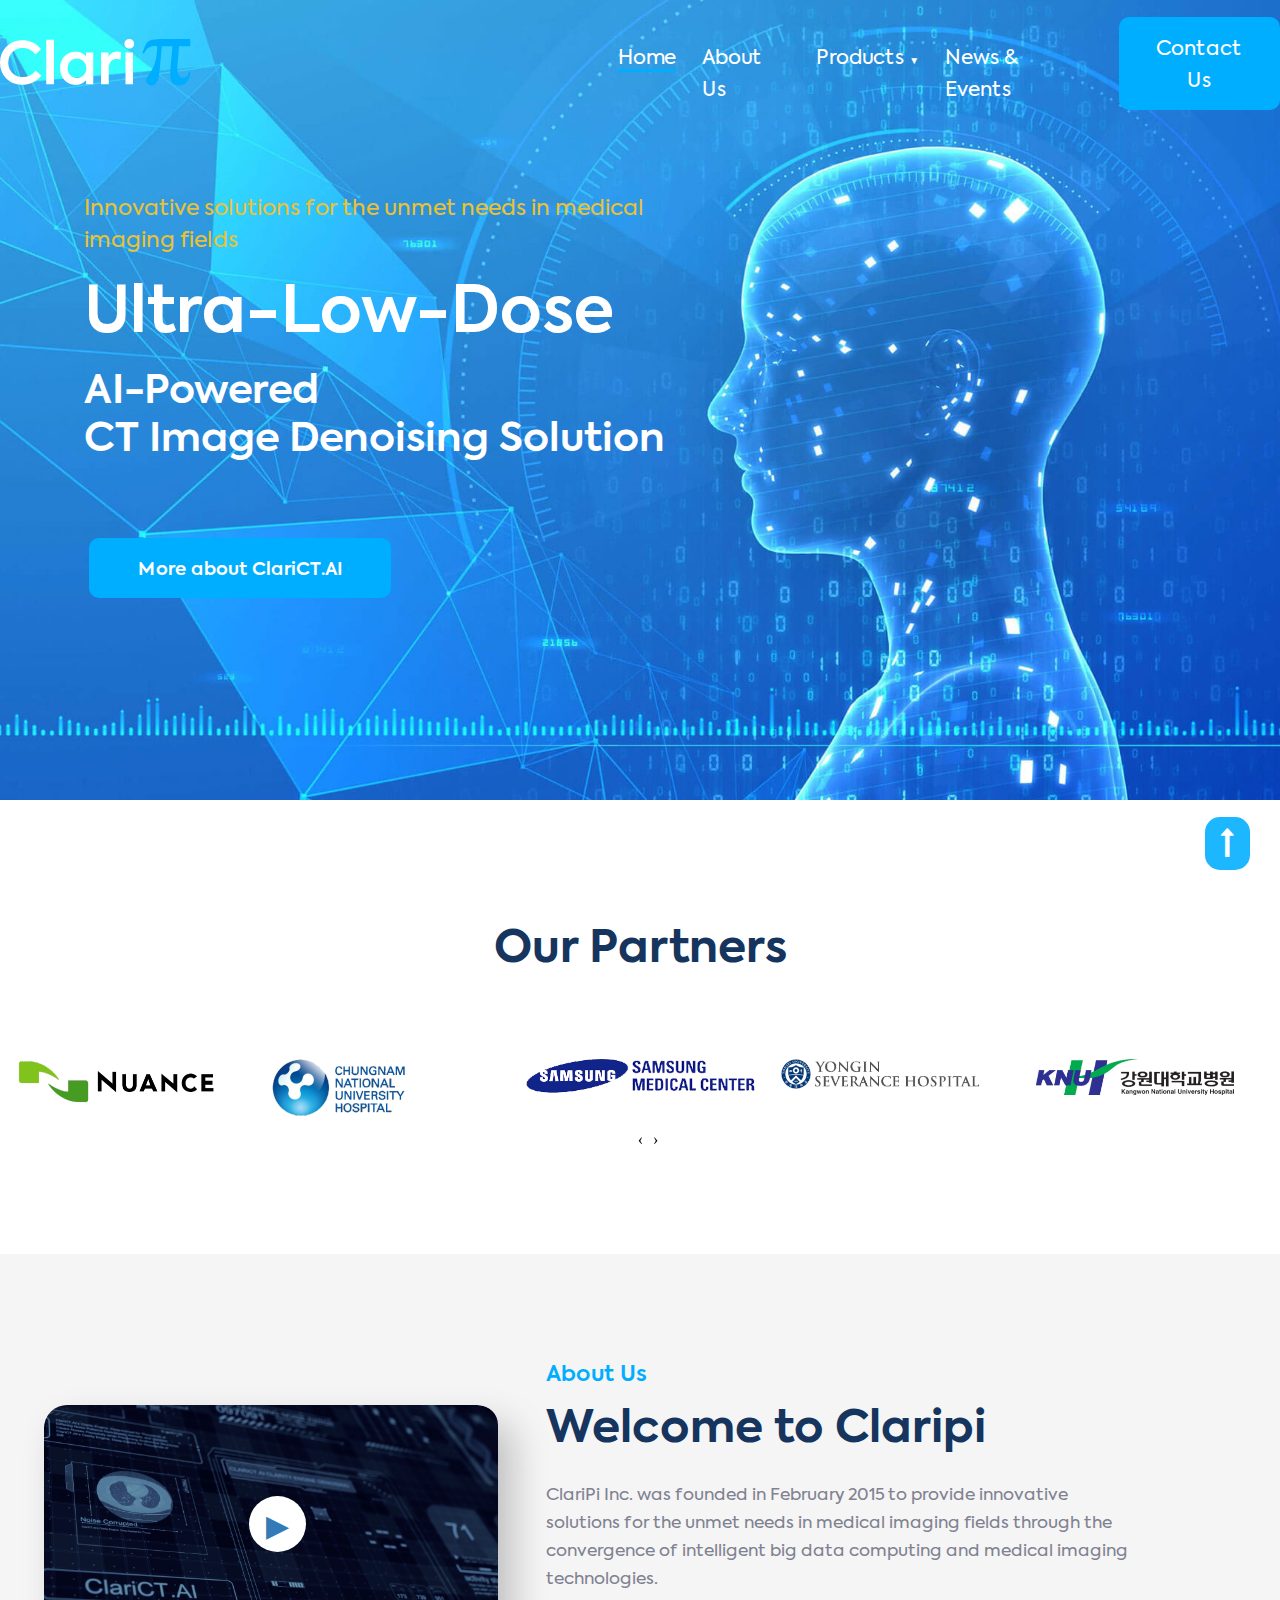
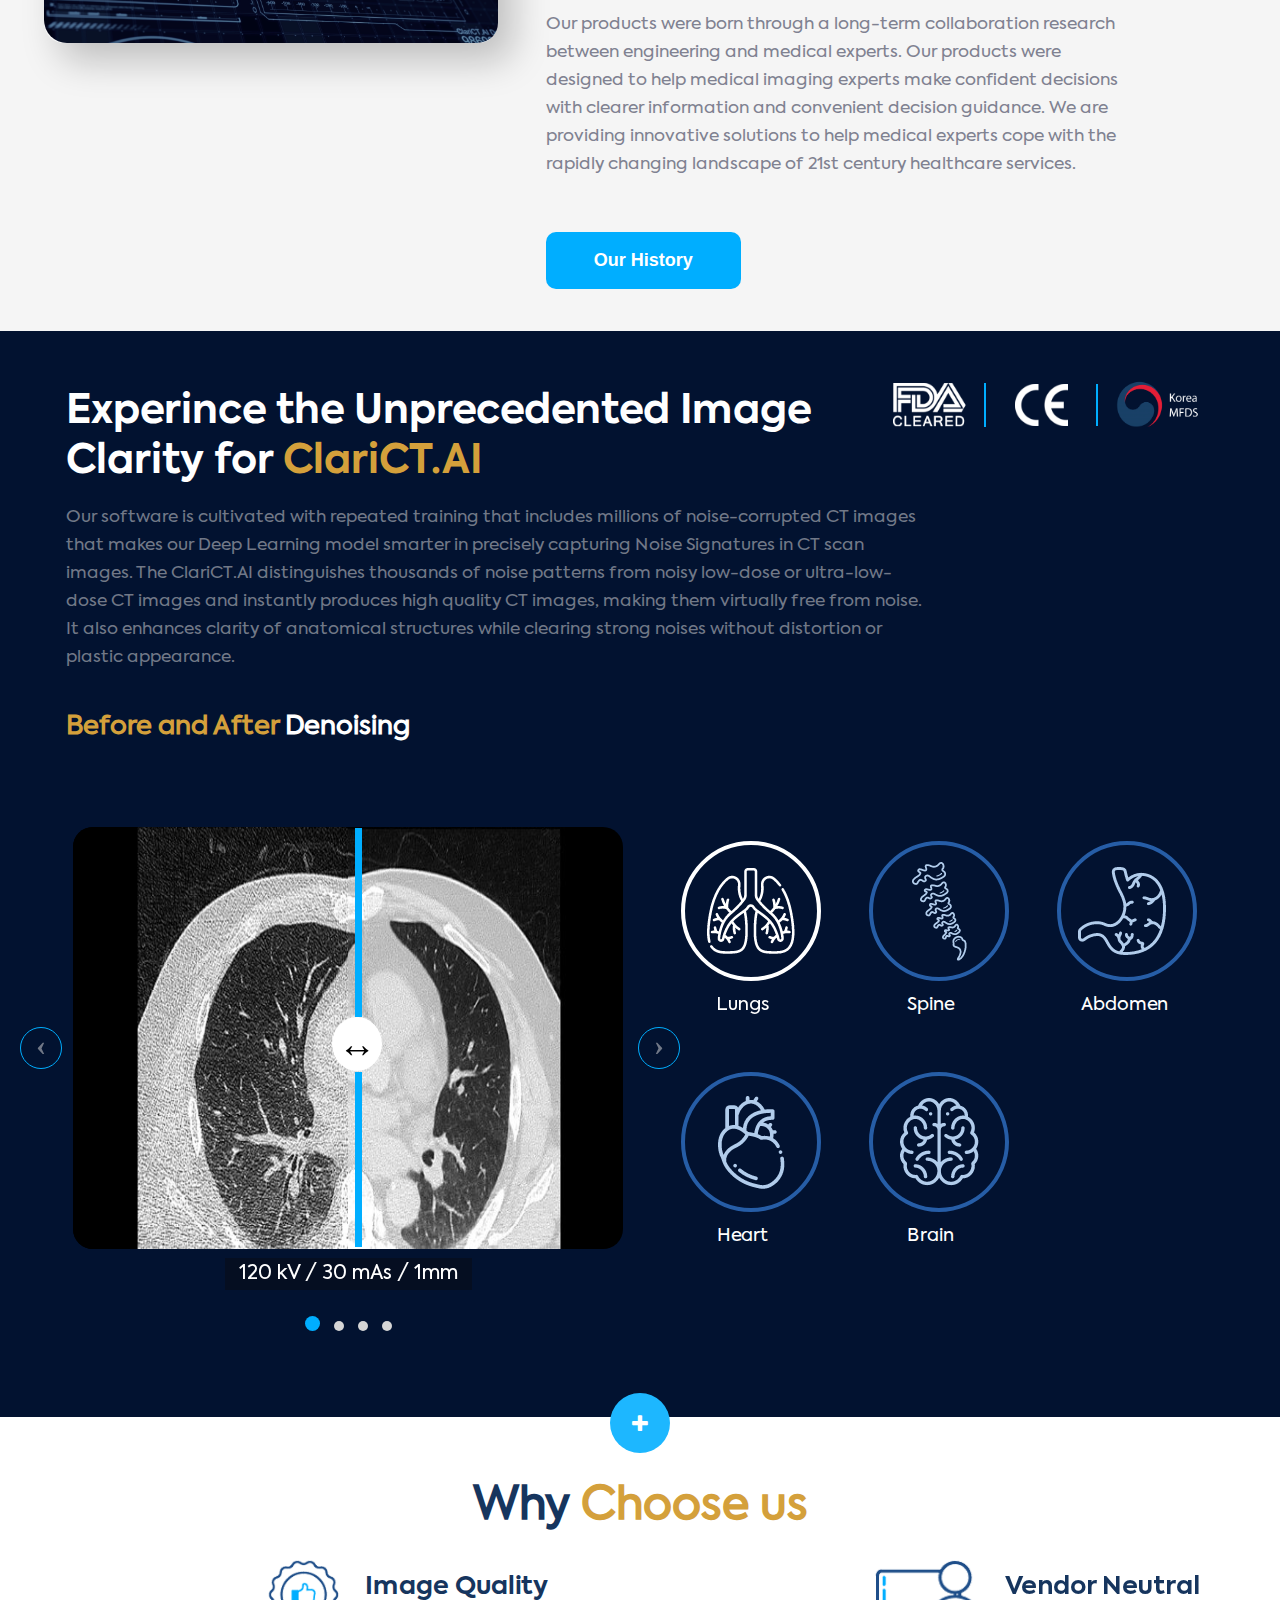
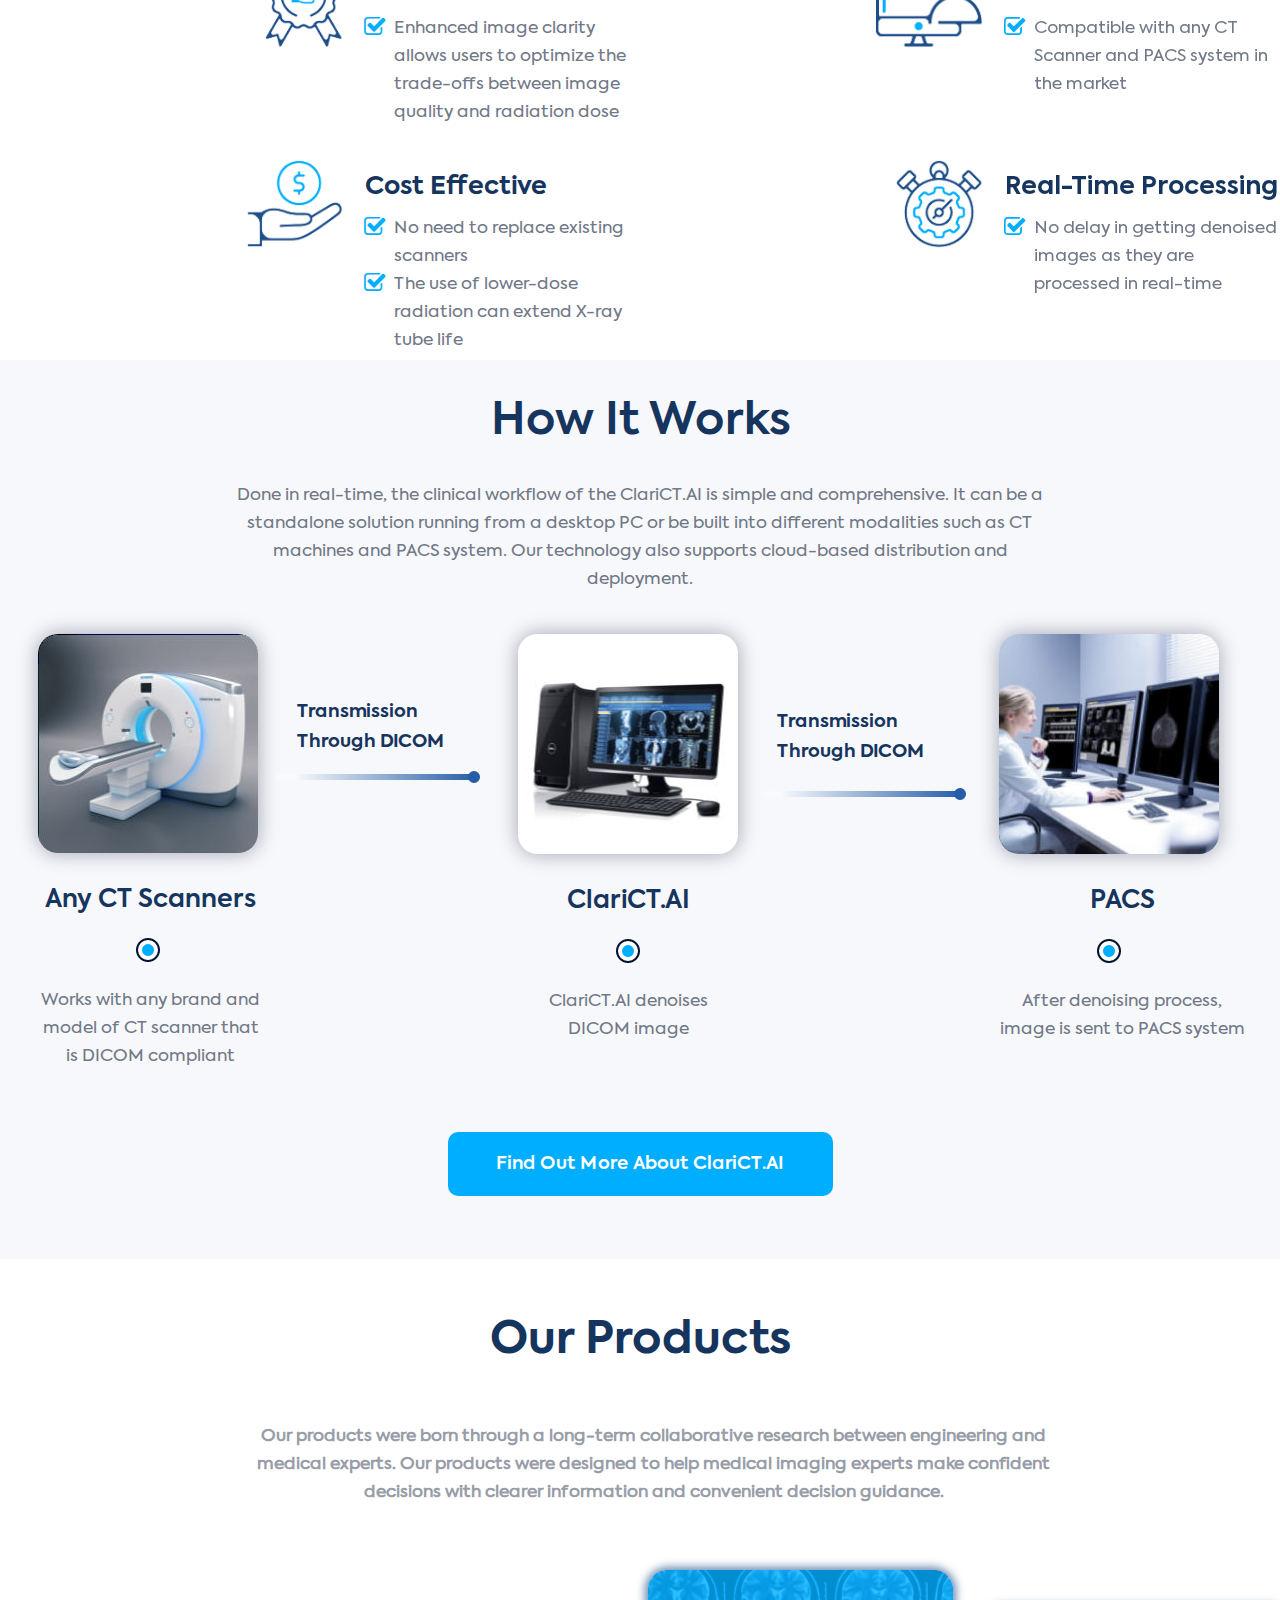
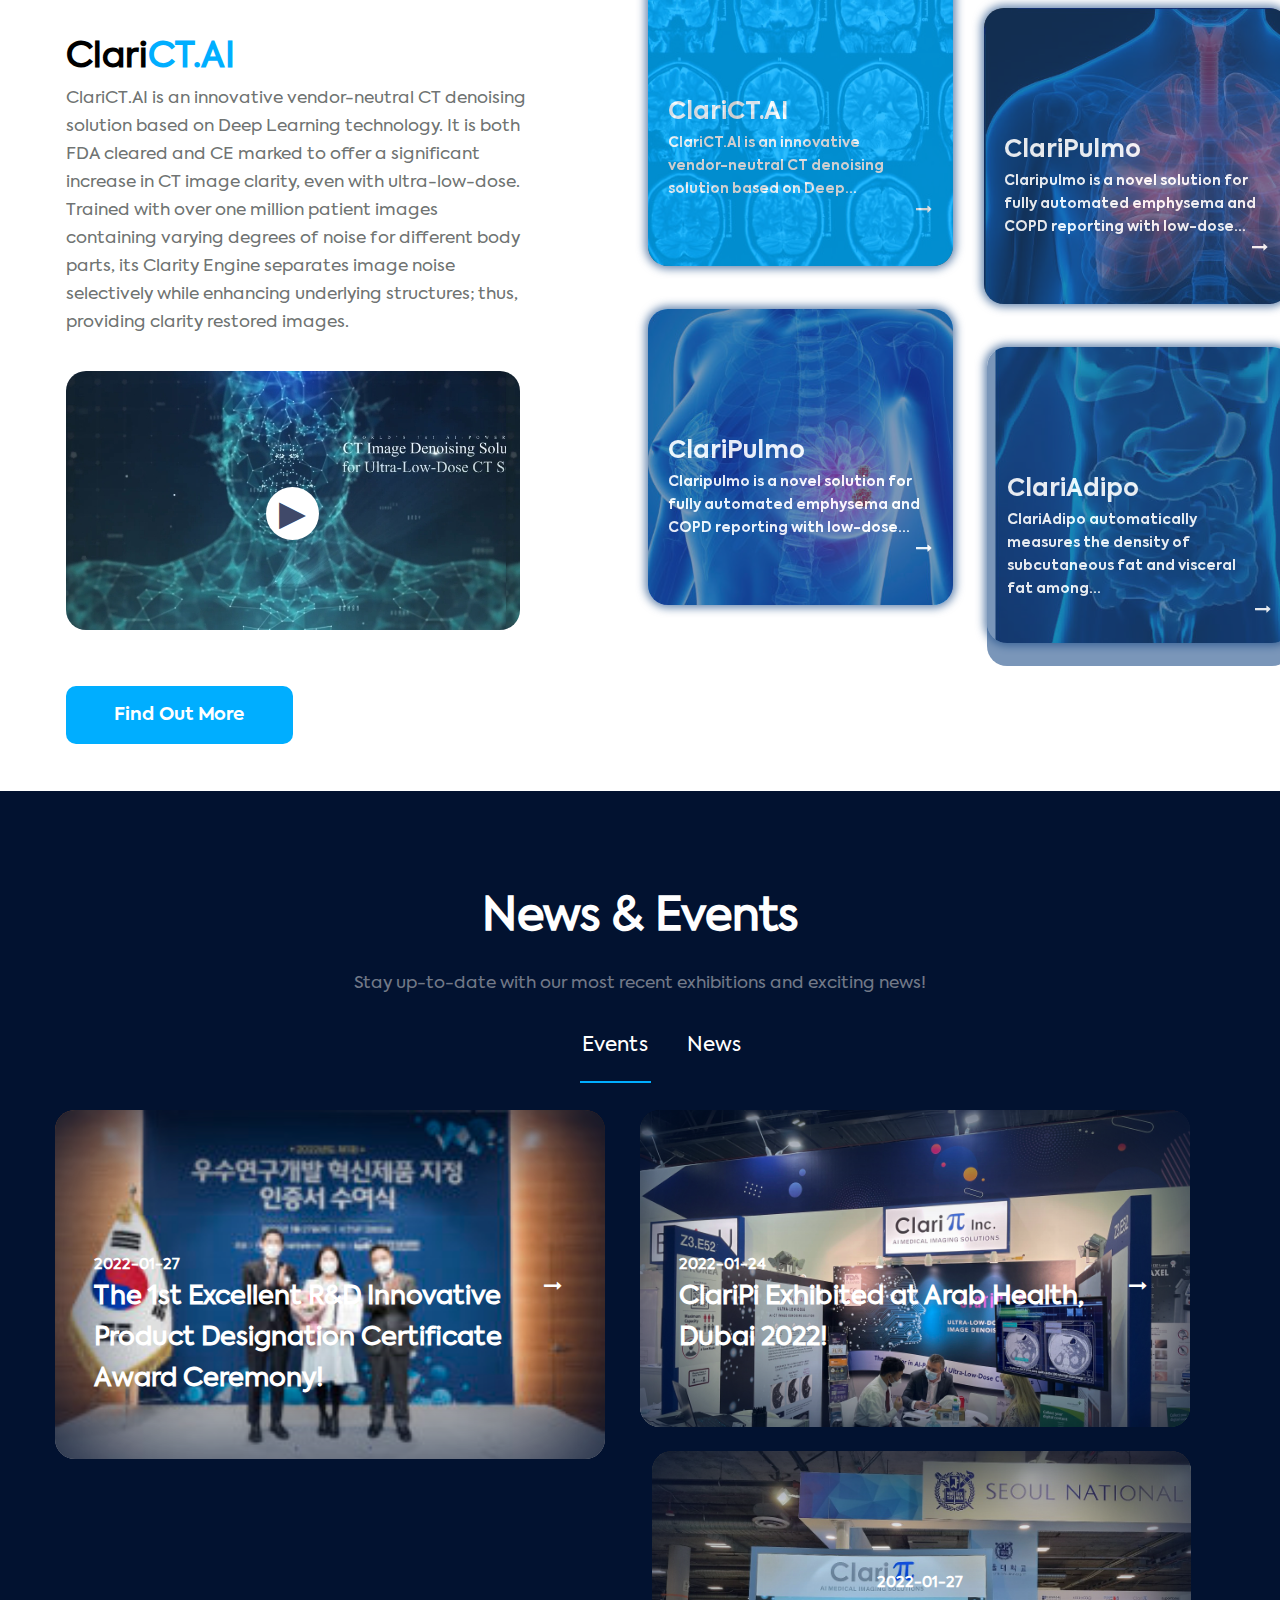
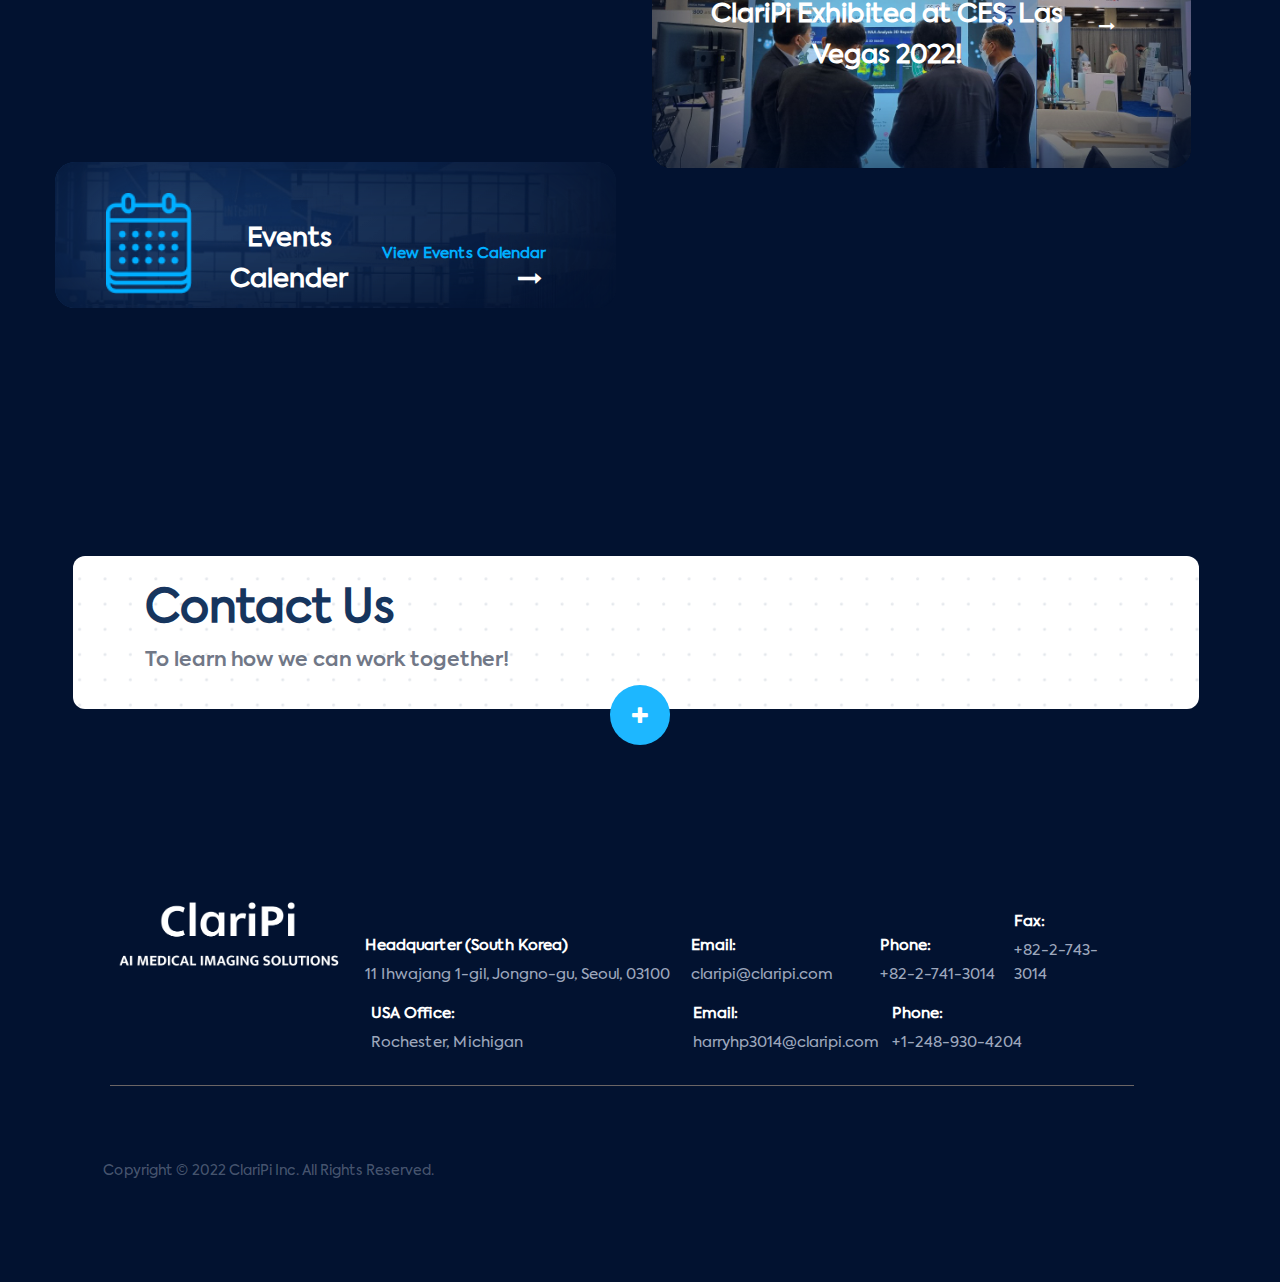
<file: homepage.html>
<!doctype>
<!DOCTYPE html>
<html>
<head>
	<meta charset="utf-8">
	<meta name="viewport" content="width=device-width, initial-scale=1">
	<link rel="stylesheet" type="text/css" href="assets/css.properties/styles.css">
	<link rel="stylesheet" type="text/css" href="assets/css.properties/owl.carousel.min.css">
	<link rel="stylesheet" type="text/css" href="assets/css.properties/owl.theme.default.min.css">
	<link rel="stylesheet" type="text/css" href="../assets/fonts">
	<link rel="stylesheet" type="text/css" href="assets/css.properties/font-awesome-4.7.0/css/font-awesome.min.css">
	<link rel="stylesheet" href="https://use.fontawesome.com/releases/v5.8.1/css/all.css" integrity="sha384-50oBUHEmvpQ+1lW4y57PTFmhCaXp0ML5d60M1M7uH2+nqUivzIebhndOJK28anvf" crossorigin="anonymous">
	<title>Home page</title>
</head> 
<body>
    <header class="header-img">
		<div class="container">
			<div class="side-bar">
				<div class="side-bar-img">
					<a href="#"><img src="assets/images/main-logo-1.png"></a>
					<div class="clear"></div>
				</div>
				<div class="site-nav">
					<ul id="ul" id="tab-s">
						<li>
							<a class="active" href="">Home</a>
						</li>
						<li>
							<a href="">About Us</a>
						</li>
						    <li class="header__item">
			            <a class="header__link" href="#">Products<span>&#9660;</span></a>
			            <ul class="header__dropdown">
			              <li class="header__dropdown-item">
			                <a href="#" class="header__dropdown-link">ClariCT.Al</a>
			              </li>
			              <li class="header__dropdown-item">
			                <a href="#" class="header__dropdown-link">ClariPulmo</a>
			              </li>
			              <li class="header__dropdown-item">
			                <a href="#" class="header__dropdown-link">ClariSigmam</a>
			              </li>
			              <li class="header__dropdown-item">
			                <a href="#" class="header__dropdown-link">ClariAdipo</a>
			              </li>
			              <li class="header__dropdown-item">
			                <a href="#" class="header__dropdown-link">ClariOsteo</a>
			              </li>			
			              <li class="header__dropdown-item">
			                <a href="#" class="header__dropdown-link">ClariACE</a>
			              </li>	
			              <li class="header__dropdown-item">
			                <a href="#" class="header__dropdown-link">Publications</a>
			              </li>									              
			            </ul>
			          <li>
							<a href="">News & Events</a>
						</li>
					</ul>
					<div class="clear"></div>
				</div>
				<div class="button">
					<a href=""><button>Contact Us</button></a>
				</div>
			</div>
			<div class="middle-main">
				<div class="middle-text">
			     	<p>Innovative solutions for the unmet needs in medical imaging fields</p>
					<h1>Ultra-Low-Dose</h1>
					<h2>AI-Powered <br>CT Image Denoising Solution</h2>
				</div>
				<div class="midle-btn">
				 	<a href=""><button>More about ClariCT.AI</button></a>
				</div>
		    </div>
		</div>
	</header>  		 
	<div class="scroll-btn">
		<a id="button"></a>
	</div>
    <section class="partners">
		<div class="container">
			<div class="our-partners">
				<div class="text">
					<h1>Our Partners</h1>
				</div>
				<div class="owl-carousel auto-carousel owl-theme">
		            <div class="item">
		              	<img src="assets/images/1280px-Nuance_Communications_logo_2018.png">
		            </div>
		            <div class="item">
		              	<img src="assets/images/CNUH.png">
		            </div>
		            <div class="item">
		              	<img src="assets/images/download.png">
		            </div>
		            <div class="item">
		              	<img src="assets/images/Gangnam-Severance-hospital.png">
		            </div>
		            <div class="item">
		              	<img src="assets/images/kanglog.png">
		            </div>
		            <div class="item">
		              	<img src="assets/images/logo.png">
		            </div>
		            <div class="item">
		              	<img src="assets/images/Mediso_Logo (1).png">
		            </div>
		            <div class="item">
		              	<img src="assets/images/mgh-logo.png">
		            </div>
		            <div class="item">
		              	<img src="assets/images/Severance-hospital.png">
		            </div>
		            <div class="item">
		              	<img src="assets/images/SNUH.png">
		            </div>
		            <div class="item">
		              	<img src="assets/images/umassmemorial-hospital (1).png">
		            </div>
			    </div>   
		    </div>
		</div>
	</section> 
	<section class="section-about">
		<div class="container">
			<div class="main-sec">
				<main>
					<div class="video-tag">
						<img src="assets/images/Screen-Shot-2020-12-14-at-10.17.21-PM.png">
					</div>	
					<div class="logo-tag">
						<a href="https://www.youtube.com/embed/8Z6gvHfesW8" class="watch-more">&#9654;</a>
					</div>	
					 <!-- The Modal -->
					<div id="modal" class="modal"></div>
					<div class="video-popup">
					    <a class="close">&times;</a>
					      <!-- Modal content -->
					    <div class="video-wrapper">
					        <div class="video-container">
					            <iframe width="560" height="315" src="https://www.youtube.com/embed/8Z6gvHfesW8" title="YouTube video player" frameborder="0" allow="accelerometer; autoplay; clipboard-write; encrypted-media; gyroscope; picture-in-picture" allowfullscreen></iframe>
					        </div>
					    </div>
					</div>
				</main>
			</div>
			<div class="about-us">
				<div class="about-text">
					<h4>About Us</h4>
					<h1>Welcome to Claripi</h1>
					<div>
					  <p>ClariPi Inc. was founded in February 2015 to provide innovative solutions for the unmet needs in medical imaging fields through the convergence of intelligent big data computing and medical imaging technologies.</p>
					</div>
					<div>
					  <p>Our products were born through a long-term collaboration research between engineering and medical experts. Our products were designed to help medical imaging experts make confident decisions with clearer information and convenient decision guidance. We are providing innovative solutions to help medical experts cope with the rapidly changing landscape of 21st century healthcare services.</p>
					</div>
					<a href=""><button>Our History</button></a>
				</div>
			</div>
			<div class="clear"></div>
		</div>
	</section>
	<section class="section-experience">
		<div class="container">
			<div class="experience-main">
				<div class="experience-text">
					<h1> Experince the Unprecedented Image Clarity for <span>ClariCT.AI</span></h1>
					<p>Our software is cultivated with repeated training that includes millions of noise-corrupted CT images that makes our Deep Learning model smarter in precisely capturing Noise Signatures in CT scan images. The ClariCT.AI distinguishes thousands of noise patterns from noisy low-dose or ultra-low-dose CT images and instantly produces high quality CT images, making them virtually free from noise. It also enhances clarity of anatomical structures while clearing strong noises without distortion or plastic appearance.
					</p>
                    <h4>Before and After <span>Denoising</span></h4>
				</div>
				<div class="site-img">
					<ul>
						<li class="imag">
						   <img src="assets/images/fdacleared (1).png">
						</li>
						<li class="imag">
						   <img src="assets/images/1200px-Conformite_Europeenne_logo.svg.png">
						</li>
						<li>
						   <img class="imge" src="assets/images/KoreaMFDS-01-01-01-300x139 (1).png">
						</li>
					</ul>
				</div>
				<div class="clear"></div>
			</div>
			<div class="bfore-after">
				<div class="search-tab-icon">
					<ul class="tabs">
						<li class="tab-image-1 active current" data-tab="tab-1"><span>Lungs</span></li>
						<li class="tab-image2 active" data-tab="tab-2"><span>Spine</span></li>
						<li class="tab-image3 active" data-tab="tab-3"><span>Abdomen</span></li>
						<li class="tab-image4 active" data-tab="tab-4"><span>Heart</span></li>
						<li class="tab-image5 active" data-tab="tab-5"><span>Brain</span></li>
					</ul>
					<div class="clear"></div>
				</div>
				<div class="slider-main">
					<div id="tab-1" class="nav-colum tab-content current">
						<div class="owl-carousel manual-carousel owl-theme">
							<div class="item">
								<div class="ba-Slider"  unselectable='on' onselectstart='return false;		'		onmousedown='return false;'>    
								    <div id="before"><img src="assets/images/Picture-1-16.jpg"  /></div>
								    <div class="slider">
								    	<div class="top-l">
								   		</div>
								    	<div class="bottom-l">
								       	</div>
								    </div>
								    <div id="after"><img src="assets/images/Picture-2-16.jpg" /></div>
								</div>
								<div class="caption">
							     	<span>120 kV / 30 mAs / 1mm</span>
								</div>
						    </div>
						    <div class="item">
								<div class="ba-Slider"  unselectable='on' onselectstart='return false;		'		onmousedown='return false;'>    
								    <div id="before"><img src="assets/images/Picture-1-17.jpg"  /></div>
								    <div class="slider">
								    	<div class="top-l">
								   		</div>
								    	<div class="bottom-l">
								       	</div>
								    </div>
								    <div id="after"><img src="assets/images/Picture-2-17.jpg" /></div>
								</div>
								<div class="last-cap">
							    	<span>Before FBP (Noise 189) VS After ClariCT.AI (Noise 46) 67% Denoising</span>
							    </div>
						    </div>
						    <div class="item">
								<div class="ba-Slider"  unselectable='on' onselectstart='return false;		'		onmousedown='return false;'>    
								    <div id="before"><img src="assets/images/Picture-1-18.jpg"/></div>
								    <div class="slider">
								    	<div class="top-l">
								   		</div>
								    	<div class="bottom-l">
								       	</div>
								    </div>
								    <div id="after"><img src="assets/images/Picture-2-18.jpg"/></div>
								</div>
								<div class="caption">
							     	<span>120 kV / 20 mAs / 1mm</span>
							    </div>
							</div>
							<div id="lungs-link" class="item">
								<div class="ba-Slider"  unselectable='on' onselectstart='return false;'		onmousedown='return false;'>    
								    <div id="before"><img src="assets/images/Picture-1-19.jpg"/></div>
								    <div class="slider">
								    	<div class="top-l">
								   		</div>
								    	<div class="bottom-l">
								       	</div>
								    </div>
								    <div id="after"><img src="assets/images/Picture-2-19.jpg"/></div>
								</div>
								<div class="last-cap">
							     	<span>Before FBP (Noise 189) VS After ClariCT.AI (Noise 46) 76% Denoising</span>
							    </div>
							</div>
					    </div>
					</div>
					<div id="tab-2" class="nav-colum tab-content">
						<div class="owl-carousel manual-carousel owl-theme">
							<div class="item">
								<div class="ba-Slider" unselectable='on' onselectstart='return false;'		onmousedown='return false;'>    
								    <div id="before"><img src="assets/images/spine2 (1).png"/></div>
								    <div class="slider">
								    	<div class="top-l">
								   		</div>
								    	<div class="bottom-l">
								       	</div>
								    </div>
								    <div id="after"><img src="assets/images/spine2-1 (1).png" /></div>
								</div>
								<div class="caption">
							     	<span>120 kV / 30 mAs / 1mm</span>
								</div>
						    </div>
						    <div class="item">
								<div class="ba-Slider" unselectable='on' onselectstart='return false;'		onmousedown='return false;'>    
								    <div id="before"><img src="assets/images/spin3.png" /></div>
								    <div class="slider">
								    	<div class="top-l">
								   		</div>
								    	<div class="bottom-l">
								       	</div>
								    </div>
								    <div id="after"><img src="assets/images/spine3-1.png"/></div>
								</div>
								<div class="last-cap">
							    	<span>Before FBP (Noise 189) VS After ClariCT.AI (Noise 46) 67% Denoising</span>
							    </div>
						    </div>
						    <div class="item">
								<div class="ba-Slider" unselectable='on' onselectstart='return false;'		onmousedown='return false;'>    
								    <div id="before"><img src="assets/images/spine1.png"/></div>
								    <div class="slider">
								    	<div class="top-l">
								   		</div>
								    	<div class="bottom-l">
								       	</div>
								    </div>
								    <div id="after"><img src="assets/images/spine1-1.png"/></div>
								</div>
								<div class="caption">
							     	<span>120 kV / 20 mAs / 1mm</span>
							    </div>
							</div>
					  </div>
					</div>
					<div id="tab-3" class="nav-colum tab-content">
						<div class="owl-carousel manual-carousel owl-theme">
							<div class="item">
								<div class="ba-Slider" unselectable='on' onselectstart='return false;'		onmousedown='return false;'>    
								    <div id="before"><img src="assets/images/Picture-1-22.jpg" /></div>
								    <div class="slider">
								    	<div class="top-l">
								   		</div>
								    	<div class="bottom-l">
								       	</div>
								    </div>
								    <div id="after"><img src="assets/images/Picture-2-21.jpg"/></div>
								</div>
								<div class="caption">
							     	<span>120 kV / 30 mAs / 1mm</span>
								</div>
						    </div>
						    <div class="item">
								<div class="ba-Slider" unselectable='on' onselectstart='return false;		'		onmousedown='return false;'>    
								    <div id="before"><img src="assets/images/Picture-1-23.jpg" /></div>
								    <div class="slider">
								    	<div class="top-l">
								   		</div>
								    	<div class="bottom-l">
								       	</div>
								    </div>
								    <div id="after"><img src="assets/images/Picture-2-22.jpg" /></div>
								</div>
								<div class="last-cap">
							    	<span>Before FBP (Noise 189) VS After ClariCT.AI (Noise 46) 67% Denoising</span>
							    </div>
						    </div>
						    <div class="item">
								<div class="ba-Slider" unselectable='on' onselectstart='return false;'		onmousedown='return false;'>    
								    <div id="before"><img src="assets/images/Picture-1-24.jpg" /></div>
								    <div class="slider">
								    	<div class="top-l">
								   		</div>
								    	<div class="bottom-l">
								       	</div>
								    </div>
								    <div id="after"><img src="assets/images/Picture-2-23.jpg"/></div>
								</div>
								<div class="caption">
							     	<span>120 kV / 20 mAs / 1mm</span>
							    </div>
							</div>
					  </div>
					</div>
					<div id="tab-4" class="nav-colum tab-content">
						<div class="owl-carousel manual-carousel owl-theme">
							<div class="item">
								<div class="ba-Slider" unselectable='on' onselectstart='return false;'		onmousedown='return false;'>     
								    <div id="before"><img src="assets/images/Picture-1-13.jpg"/></div>
								    <div class="slider">
								    	<div class="top-l">
								   		</div>
								    	<div class="bottom-l">
								       	</div>
								    </div>
								    <div id="after"><img src="assets/images/Picture-2-13.jpg"/></div>
								</div>
								<div class="caption">
							     	<span>120 kV / 30 mAs / 1mm</span>
								</div>
						    </div>
						    <div class="item">
								<div class="ba-Slider" unselectable='on' onselectstart='return false;'		onmousedown='return false;'>    
								    <div id="before"><img src="assets/images/Picture-1-14.jpg" /></div>
								    <div class="slider">
								    	<div class="top-l">
								   		</div>
								    	<div class="bottom-l">
								       	</div>
								    </div>
								    <div id="after"><img src="assets/images/Picture-2-14.jpg"/></div>
								</div>
								<div class="last-cap">
							    	<span>Before FBP (Noise 189) VS After ClariCT.AI (Noise 46) 67% Denoising</span>
							    </div>
						    </div>
						    <div class="item">
								<div class="ba-Slider" unselectable='on' onselectstart='return false;'		onmousedown='return false;'>    
								    <div id="before"><img src="assets/images/Picture-1-15.jpg" /></div>
								    <div class="slider">
								    	<div class="top-l">
								   		</div>
								    	<div class="bottom-l">
								       	</div>
								    </div>
								    <div id="after"><img src="assets/images/Picture-2-15.jpg"/></div>
								</div>
								<div class="caption">
							     	<span>120 kV / 20 mAs / 1mm</span>
							    </div>
							</div>
					  </div>
					</div>
					<div id="tab-5" class="nav-colum tab-content">
					 <div class="owl-carousel manual-carousel owl-theme">
						<div class="item">
							<div class="ba-Slider" unselectable='on' onselectstart='return false;'		onmousedown='return false;'>    
							    <div id="before"><img src="assets/images/Picture-1-10.jpg" /></div>
							    <div class="slider">
							    	<div class="top-l">
							   		</div>
							    	<div class="bottom-l">
							       	</div>
							    </div>
							    <div id="after"><img src="assets/images/Picture-2-10.jpg" /></div>
							</div>
							<div class="caption">
						     	<span>120 kV / 30 mAs / 1mm</span>
							</div>
					    </div>
					    <div class="item">
							<div class="ba-Slider" unselectable='on' onselectstart='return false;'		onmousedown='return false;'>    
							    <div id="before"><img src="assets/images/Picture-1-11.jpg"/></div>
							    <div class="slider">
							    	<div class="top-l">
							   		</div>
							    	<div class="bottom-l">
							       	</div>
							    </div>
							    <div id="after"><img src="assets/images/Picture-2-11.jpg"/>
							    </div>
							</div>
							<div class="last-cap">
						    	<span>Before FBP (Noise 189) VS After ClariCT.AI (Noise 46) 67% Denoising</span>
						   </div>
					    </div>
				    </div>
			    </div>
			</div>
		</div>
	</section>
	<section id="lightbox-toggle" class="light-box-sec">
		<div class="container">
			<div id="lightbox-main">
				<h2>Before & After</h2>
				<img src="assets/images/1-1.jpg">
				<button id="clickme"><i class="fa fa-search-plus"></i></button>
				<div id="lightbox">
				   <div id="lightbox_content">
					    <div id="close">&times;</div>
					   <img src="assets/images/1-1.jpg">
				    </div>
			    </div>
			    <!-- <script type="text/javascript">
					document.getElementById("clickme").addEventListener("click", function() {
		    		  document.getElementById("lightbox").className = "open";
					});

					document.getElementById("close").addEventListener("click", function() {
					  document.getElementById("lightbox").className = "";
					});

					document.getElementById("lightbox").addEventListener("click", function(e) {
					  if (e.target.id == "lightbox") {
					    document.getElementById("lightbox").className = "";
					  }
					});
		        </script> -->
		    </div>
		    <div id="lightbox-main-2">
		    	<button id="clickme02"><i class="fa fa-search-plus"></i></button>
                 <img src="assets/images/2-1.jpg">
				<div id="lightbox02">
				    <div id="lightbox_content02">
					    <div id="close02">&times;</div>
					    <img src="assets/images/2-1.jpg">
				    </div>
				</div>
				<script type="text/javascript">
					document.getElementById("clickme02").addEventListener("click", function() {
					  document.getElementById("lightbox02").className = "open";
					});

					document.getElementById("close02").addEventListener("click", function() {
					  document.getElementById("lightbox02").className = "";
					});

					document.getElementById("lightbox02").addEventListener("click", function(e) {
					  if (e.target.id == "lightbox02") {
					    document.getElementById("lightbox02").className = "";
					  }
					});

				</script>
			</div> 
			<div class="lightbox-main-4">	
			    <button id="clickme04"><i class="fa fa-search-plus"></i></button>
                <img src="assets/images/3-1.jpg">
				<div id="lightbox04">
				  <div id="lightbox_content04">
				    <div id="close04">&times;</div>
				    <img src="assets/images/3-1.jpg">
				  </div>
				</div>
				<script type="text/javascript">
					document.getElementById("clickme04").addEventListener("click", function() {
					  document.getElementById("lightbox04").className = "open";
					});

					document.getElementById("close04").addEventListener("click", function() {
					  document.getElementById("lightbox04").className = "";
					});

					document.getElementById("lightbox04").addEventListener("click", function(e) {
					  if (e.target.id == "lightbox04") {
					    document.getElementById("lightbox04").className = "";
					  }
					});
				</script>
			</div>
			<div class="lightbox-main-5">
				<button id="clickme5"><i class="fa fa-search-plus"></i></button>
                <img src="assets/images/4-1.jpg">
				<div id="lightbox5">
				    <div id="lightbox_content5">
					    <div id="close5">&times;</div>
					    <img class="imag" src="assets/images/4-1.jpg">
				    </div>
				</div>
				<script type="text/javascript">
					document.getElementById("clickme5").addEventListener("click", function() {
					  document.getElementById("lightbox5").className = "open";
					});

					document.getElementById("close5").addEventListener("click", function() {
					  document.getElementById("lightbox5").className = "";
					});

					document.getElementById("lightbox5").addEventListener("click", function(e) {
					  if (e.target.id == "lightbox5") {
					    document.getElementById("lightbox5").className = "";
					  }
					});
				</script>
			</div>
			<div class="lightbox-main-11">
				<button id="clickme11"><i class="fa fa-search-plus"></i></button>
                <img src="assets/images/5-1.jpg">
				<div id="lightbox11">
				    <div id="lightbox_content11">
					    <div id="close11">&times;</div>
					    <img src="assets/images/5-1.jpg">
				    </div>
				</div>
				<script type="text/javascript">
					document.getElementById("clickme11").addEventListener("click", function() {
					  document.getElementById("lightbox11").className = "open";
					});

					document.getElementById("close11").addEventListener("click", function() {
					  document.getElementById("lightbox11").className = "";
					});

					document.getElementById("lightbox11").addEventListener("click", function(e) {
					  if (e.target.id == "lightbox11") {
					    document.getElementById("lightbox11").className = "";
					  }
					});
				</script>
			</div>
			<div class="lightbox-main-6">
				<button id="clickme6"><i class="fa fa-search-plus"></i></button>
                <img src="assets/images/6-1.jpg">
				<div id="lightbox6">
					<div id="lightbox_content6">
					   <div id="close6">&times;</div>
					   <img src="assets/images/7-1.jpg">
					</div>
				</div>
				<script type="text/javascript">
					document.getElementById("clickme6").addEventListener("click", function() {
					  document.getElementById("lightbox6").className = "open";
					});

					document.getElementById("close6").addEventListener("click", function() {
					  document.getElementById("lightbox6").className = "";
					});

					document.getElementById("lightbox6").addEventListener("click", function(e) {
					  if (e.target.id == "lightbox6") {
					    document.getElementById("lightbox6").className = "";
					  }
					});
				</script>
			</div>	
			<div class="lightbox-main-7">
				<button id="clickme7"><i class="fa fa-search-plus"></i></button>
                <img src="assets/images/7-1.jpg">
				<div id="lightbox7">
					<div id="lightbox_content7">
					   <div id="close7">&times;</div>
					   <img src="assets/images/7-1.jpg">
					</div>
				</div>
				<script type="text/javascript">
					document.getElementById("clickme7").addEventListener("click", function() {
					  document.getElementById("lightbox7").className = "open";
					});

					document.getElementById("close7").addEventListener("click", function() {
					  document.getElementById("lightbox7").className = "";
					});

					document.getElementById("lightbox7").addEventListener("click", function(e) {
					  if (e.target.id == "lightbox7") {
					    document.getElementById("lightbox7").className = "";
					  }
					});
				</script>
			</div>
			<div class="lightbox-main-8">
				<button id="clickme8"><i class="fa fa-search-plus"></i></button>
                <img src="assets/images/8-1.jpg">
				<div id="lightbox8">
					<div id="lightbox_content8">
					   <div id="close8">&times;</div>
					   <img src="assets/images/8-1.jpg">
					</div>
				</div>
				<script type="text/javascript">
					document.getElementById("clickme8").addEventListener("click", function() {
					  document.getElementById("lightbox8").className = "open";
					});

					document.getElementById("close8").addEventListener("click", function() {
					  document.getElementById("lightbox8").className = "";
					});

					document.getElementById("lightbox8").addEventListener("click", function(e) {
					  if (e.target.id == "lightbox8") {
					    document.getElementById("lightbox8").className = "";
					  }
					});
				</script>
			</div>
			<div class="lightbox-main-9">
				<button id="clickme9"><i class="fa fa-search-plus"></i></button>
                <img src="assets/images/9-1.jpg">
				<div id="lightbox9">
					<div id="lightbox_content9">
					   <div id="close9">&times;</div>
					   <img src="assets/images/9-1.jpg">
					</div>
				</div>
				<script type="text/javascript">
					document.getElementById("clickme9").addEventListener("click", function() {
					  document.getElementById("lightbox9").className = "open";
					});

					document.getElementById("close9").addEventListener("click", function() {
					  document.getElementById("lightbox9").className = "";
					});

					document.getElementById("lightbox9").addEventListener("click", function(e) {
					  if (e.target.id == "lightbox9") {
					    document.getElementById("lightbox9").className = "";
					  }
					});
				</script>
			</div>
			<div class="lightbox-main-10">
				<button id="clickme10"><i class="fa fa-search-plus"></i></button>
                <img src="assets/images/10-1.jpg">
				<div id="lightbox10">
					<div id="lightbox_content10">
					   <div id="close10">&times;</div>
					   <img src="assets/images/10-1.jpg">
					</div>
				</div>
				<script type="text/javascript">
					document.getElementById("clickme10").addEventListener("click", function() {
					  document.getElementById("lightbox10").className = "open";
					});

					document.getElementById("close10").addEventListener("click", function() {
					  document.getElementById("lightbox10").className = "";
					});

					document.getElementById("lightbox10").addEventListener("click", function(e) {
					  if (e.target.id == "lightbox10") {
					    document.getElementById("lightbox10").className = "";
					  }
					});
				</script>
			</div>
		</div>
	</section>
	<div class="toggle-button">
		<button id="display_toggle" class="">
			<i class="fa fa-plus" aria-hidden="true"></i>
			<i class="fa fa-minus" aria-hidden="true"></i>
	    </button>
	</div>
	<section class="choose-us">
		<div class="container">
			<div class="choose-us-main">
				<h2>Why <span>Choose us</span></h2>
				<div class="text-one">
					<img src="assets/images/Group-1857.png">
					<div class="content">
						<h3>Image Quality</h3>
						<p>Enhanced image clarity allows users to optimize the trade-offs between image quality and radiation dose</p>
					</div>
				<!-- 	<div class="clear"></div> -->
				</div>
				<div class="text-one">
					<img src="assets/images/Group-1859.png">
					<div class="content">
						<h3>Vendor Neutral</h3>
						<p>Compatible with any CT Scanner and PACS system in the market</p>
					</div>
					<!-- <div class="clear"></div> -->
				</div>
				<div class="text-one">
					<img src="assets/images/Group-1861.png">
					<div class="content">
						<h3>Cost Effective</h3>
						<p>No need to replace existing scanners</p>
						<p>The use of lower-dose radiation can extend X-ray tube life</p>
					</div>
				</div>
				<div class="text-one">
					<img src="assets/images/Group-1856.png">
					<div class="content">
						<h3>Real-Time Processing</h3>
						<p>No delay in getting denoised images as they are processed in real-time</p>
					</div>
				<!-- 	<div class="clear"></div> -->
				</div>
				<div class="clear"></div>
			</div>
		</div> 
	</section>	
	<section class="work-sec">
		<div class="container">
			<div class="work-main">
				<div class="work-text">
					<h2>How It Works</h2>
					<p>Done in real-time, the clinical workflow of the ClariCT.AI is simple and comprehensive. It can be a standalone solution running from a desktop PC or be built into different modalities such as CT machines and PACS system. Our technology also supports cloud-based distribution and deployment.</p>
				</div>
				<div class="colunm-main">
					<div class="content-colunm">
						<div class="work-content">
							<img src="assets/images/1.jpg">
						</div>
						<h2>Transmission Through DICOM</h2>
						<div class="conten-text">
							<h3>Any CT Scanners</h3>
							<p>Works with any brand and model of CT scanner that is DICOM compliant</p>
						</div>
					</div>
					<div class="content-colunm-two">
						<div class="work-content">
							<img src="assets/images/2.jpg">
						</div>
						<h4>Transmission Through DICOM</h4>
						<div class="conten-text">
							<h3>ClariCT.AI</h3>
							<p>ClariCT.AI denoises<br>DICOM image</p>
						</div>
					</div>
					<div class="content-colunm-three">
						<div class="work-content">
							<img src="assets/images/3.jpg">
						</div>
						<div class="conten-text">
							<h3>PACS</h3>
							<p>After denoising process, image is sent to PACS system	</p>
						</div>
					</div>
				</div>
				<div class="clear"></div>
			    <div class="ancor">
			    	<a href="#">Find Out More About ClariCT.AI</a>
			    </div>	
			</div>
		</div>
	</section>
	<section class="our-products">
		<div class="container">
			<div class="products-text">
				<h4>Our Products</h4>
				<p>Our products were born through a long-term collaborative research between engineering and medical experts. Our products were designed to help medical imaging experts make confident decisions with clearer information and convenient decision guidance.</p>
			</div>
			<div class="products-tabs">
				<ul class="tab-s">
					<div class="li_sec">
						<li class="link-one link  current" data-tab="tab-one">
							<a href="#tab-one">
								<h5>ClariCT.AI</h5>
								<p>ClariCT.AI is an innovative vendor-neutral CT denoising solution based on Deep...</p>
								<div class="nav-arrow">
								    <i class="fa fa-long-arrow-right" aria-hidden="true"></i>
								</div>
							</a>
						</li>
					</div>
					<div class="li_sec-2">
						<li class="link-three link " data-tab="tab-three">
							<a href="#tab-three">
								<h5>ClariPulmo</h5>
								<p>Claripulmo is a novel solution for fully automated emphysema and COPD reporting with low-dose...</p>
								<span class="nav-arrow">
								   <i class="fa fa-long-arrow-right" aria-hidden="true"></i>
								</span>
							</a>
						</li>
					</div>
					<div class="li_sec-3">
						<li class="link-two link " data-tab="tab-two">
							<a href="#tab-two">
								<h5>ClariPulmo</h5>
								<p>Claripulmo is a novel solution for fully automated emphysema and COPD reporting with low-dose...</p>
								<span class="nav-arrow">
								   <i class="fa fa-long-arrow-right" aria-hidden="true"></i>
								</span>
							</a>
						</li>
					</div>
					<div class="li_sec-4">
						<li class="link-four link " data-tab="tab-four">
							<a href="#tab-three">
								<h5>ClariAdipo</h5>
								<p>ClariAdipo automatically measures the density of subcutaneous fat and visceral fat among...</p>
								<span class="nav-arrow">
								   <i class="fa fa-long-arrow-right" aria-hidden="true"></i>
								</span>
							</a>
						</li>
					</div>
				</ul>
                <div class="product"> 
					<div id="tab-one" class="tab-content2 current2">
						<div class="tab-one-text">
							<h6>Clari<span>CT.AI</span></h6>
							<p>ClariCT.AI is an innovative vendor-neutral CT denoising solution based on Deep Learning technology.  It is both FDA cleared and CE marked to offer a significant increase in CT image clarity, even with ultra-low-dose. Trained with over one million patient images containing varying degrees of noise for different body parts, its Clarity Engine separates image noise selectively while enhancing underlying structures; thus, providing clarity restored images.</p>
						</div>
						<div class="box">
							<div class="ancor-btn">
						     	<a href="https://www.youtube.com/embed/8Z6gvHfesW8" class="watch">&#9654;</a>
							</div>
						</div>
						<div id="popup1" class="overlay">
							<div class="popup">
								<a class="close" href="#">&times;</a>
								<div class="content">
								    <iframe width="360" height="215" src="https://www.youtube.com/embed/4up5MlHb0Ew" title="YouTube video player" frameborder="0" allow="accelerometer; autoplay; clipboard-write; encrypted-media; gyroscope; picture-in-picture" allowfullscreen></iframe>
								</div>
							</div>
						</div>
						<div class="product-ancor">
							<a href="#">Find Out More</a>
						</div>
					</div>
					<div id="tab-two" class="tab-content2">
						<div class="tab-one-text">
							<h6>Clari<span>Pulmo</span></h6>
							<p>ClariPulmo is a novel solution for fully automated emphysema and COPD reporting with low-dose CT allowing a value-added one-stop service in lung cancer screening. It’s essential to lung cancer screenings, ClariPulmo has accurate 3D reporting with ultra-low-dose CT. The ClariPulmo added with the ClariCT.AI can help achieve the best practice in lung screening by reducing noise induced bias with this 3D reporting.</p>
						</div>
						<div class="box-2">
							<div class="ancor-btn">
						     	<a href="https://www.youtube.com/embed/8Z6gvHfesW8" class="watch">&#9654;</a>
							</div>
						</div>
						<div id="popup1" class="overlay">
							<div class="popup">
								<a class="close" href="#">&times;</a>
								<div class="content">
								    <iframe width="360" height="215" src="https://www.youtube.com/embed/4up5MlHb0Ew" title="YouTube video player" frameborder="0" allow="accelerometer; autoplay; clipboard-write; encrypted-media; gyroscope; picture-in-picture" allowfullscreen></iframe>
								</div>
							</div>
						</div>
						<div class="product-ancor">
							<a href="#">Find Out More</a>
						</div>
					</div>
					<div id="tab-three" class="tab-content2">
						<div class="tab-one-text">
							<h6>Clari<span>CT.AI</span></h6>
							<p>ClariCT.AI is an innovative vendor-neutral CT denoising solution based on Deep Learning technology.  It is both FDA cleared and CE marked to offer a significant increase in CT image clarity, even with ultra-low-dose. Trained with over one million patient images containing varying degrees of noise for different body parts, its Clarity Engine separates image noise selectively while enhancing underlying structures; thus, providing clarity restored images.</p>
						</div>
						<div class="box-3">
							<div class="ancor-btn">
						     	<a href="#" class="watch">&#9654;</a>
							</div>
						</div>
						<div id="popup1" class="overlay">
							<div class="popup">
								<a class="close" href="#">&times;</a>
								<div class="content">
								    <iframe width="360" height="215" src="https://www.youtube.com/embed/4up5MlHb0Ew" title="YouTube video player" frameborder="0" allow="accelerometer; autoplay; clipboard-write; encrypted-media; gyroscope; picture-in-picture" allowfullscreen></iframe>
								</div>
							</div>
						</div>
						<div class="product-ancor">
							<a href="#">Find Out More</a>
						</div>
					</div>
					<div id="tab-four" class="tab-content2">
						<div class="tab-one-text">
							<h6>Clari<span>CT.AI</span></h6>
							<p>ClariAdipo automatically measures the density of subcutaneous fat and visceral fat among all abdomen fat on abdominal CT images with AI technology. It is a standalone S/W that analyzes DICOM CT abdomen fat image data sets.</p>
						</div>
						<div class="box-4">
							<div class="ancor-btn">
						     	<a href="#" class="watch">&#9654;</a>
							</div>
						</div>
						<div id="popup1" class="overlay">
							<div class="popup">
								<a class="close" href="#">&times;</a>
								<div class="content">
							     	<iframe width="360" height="215" src="https://www.youtube.com/embed/4up5MlHb0Ew" title="YouTube video player" frameborder="0" allow="accelerometer; autoplay; clipboard-write; encrypted-media; gyroscope; picture-in-picture" allowfullscreen></iframe>
								</div>
							</div>
						</div>
						<div class="product-ancor">
							<a href="#">Find Out More</a>
						</div>
					</div>
				</div>
				<div class="clear"></div>
			</div>
		</div>
	</section>
	<section class="news-events ">
		<div class="container">
			<div class="news-events-main">
				<div class="news-events-text">
					<h2>News & Events</h2>
					<p>Stay up-to-date with our most recent exhibitions and exciting news!</p>
				</div>
				<div class="active-tag">
					<ul class="tab3">
						<li class="link current" data-tab="tab-one1">
							Events
						</li>
						<li class="link " data-tab="tab-two2">
				            News
						</li>
					</ul>
					<div id="tab-one1" class="active-tab-one tab-content4 current4">
						<div class="tab">
							<div class="image-1111">
								<div class="image-text">
									<h4>2022-01-27</h4>
									<h3>The 1st Excellent R&D Innovative Product Designation Certificate Award Ceremony!</h3>
									<a href="#"><i class="fa fa-long-arrow-right" aria-hidden="true"></i></a>
								</div>
							</div>
						</div>
						<div class="tab">
							<div class="image-2222">
								<div class="image-text">
									<h4>2022-01-24</h4>
									<h3>ClariPi Exhibited at Arab Health, Dubai 2022!</h3>
								     <a href="#"><i class="fa fa-long-arrow-right" aria-hidden="true"></i></a>
								</div>
							</div>
							<div class="clear"></div>
						</div>
						<div class="tab-three">
							<div class="image-3333">
								<div class=" event">
									<a href="">
										<img src="assets/images/noun_year_2080614.png">
										<h3>Events 		Calender</h3>
										<h4>View Events Calendar<i class="fa fa-long-arrow-right" aria-hidden="true"></i></h4>
									</a>
								</div>
							</div>
						</div>
						<div class="tab-four">
							<div class="image-4444">
								<div class="image-text4">
								    <h4>2022-01-27</h4>	
									<h3>ClariPi Exhibited at CES, Las Vegas 2022!</h3>
									<a href="#"><i class="fa fa-long-arrow-right" aria-hidden="true"></i></a>
								</div>
							</div>
						</div>
					</div>	
					<div id="tab-two2" class="active-tab-two tab-content4">
						<div class="evet-item">
							<div class="tag-main">
								<div class="tag-two-1">
									<div class="tag-text">
										<h2>2020-12-09</h2>
										<p>“There is no AI limit” to the effect of reducing CT radiation dose and contrast agent”
										</p>
										<a href="#"><i class="fa fa-long-arrow-right" aria-hidden="true"></i></a>
									</div>
								</div>
							</div>
						</div>
						<div class="evet-item">
							<div class="tag-main">
								<div class="tag-two-2">
									<div class="tag-text">
										<h2>2020-12-08</h2>
										<p>“Contrast and radiation ↓ with AI”, ClariPi, CT side effects reduction study</p>
										<a href="#"><i class="fa fa-long-arrow-right" aria-hidden="true"></i></a>
									</div>
								</div>
							</div>
						</div>
						<div class="evet-item">
							<div class="tag-main-content">
								<div class="tag-two-3">
									<div class="tag-text">
										<h2>2020-10-23</h2>
										<p>“[KIMES Busan 2020] ClariPi to introduce ClariCT.AI, an artificial intelligence medical device"</p>
										<a href="#"><i class="fa fa-long-arrow-right" aria-hidden="true"></i></a>
									</div>
								</div>
							</div>
						</div>	
						<div class="evet-item">
							<div class="tag-main-content">
								<div class="tag-two-4">
									<div class="tag-text">
										<h2>2020-08-19</h2>
										<p>“CT Images, Reborn By<br>ClariCT.AI!</p>
										<a href="#"><i class="fa fa-long-arrow-right" aria-hidden="true"></i></a>
									</div>
								</div>
							</div>
						</div>
						<div class="evet-item">	
							<div class="tag-main ">
								<div class="tag-two-5">
									<div class="tag-text">
										<h2>2020-01-27</h2>
										<p>ClariPi’s Interview at Arab<br>Health Exhibition 2020</p>
										<a href="#"><i class="fa fa-long-arrow-right" aria-hidden="true"></i></a>
									</div>
								</div>	
							</div>
						</div>
						<div class="evet-item">
							<div class="tag-main">
								<div class="tag-two-6">
									<div class="tag-text">
										<h2>2020-01-27</h2>
										<p>ClariPi’s Interview at Arab<br>Health Exhibition 2020</p>
										<a href="#"><i class="fa fa-long-arrow-right" aria-hidden="true"></i></a>
									</div>
								</div>	
							</div>
						</div>
					</div>
					<div class="clear"></div>
				</div>
			</div>
		</div>
	</section>
	<section class="contact-sec">
		<div class="container">
			<div class="contact-main">
				<div class="input-main">
					<h2>Contact Us</h2>
					<p>To learn how we can work together!</p>
				</div> 
				<div class="contact-input">
					<fieldset>
						<legend>Interested in more information on:</legend>
						<span class="list-item">
							<label>
							    <input type="checkbox" name="checkbox-1" value="ClariCT.AI">
							    <h5 class="checkbox-text">ClariCT.AI</h5>
							</label>
						</span>
						<span class="list-item">
							<label>
							    <input class="checkbox-2" type="checkbox" name="checkbox-1" value="ClariCT.AI">
							    <h5 class="checkbox-text">ClariPulmo</h5>
							</label>
						</span>
						<span class="list-item">
							<label>
							    <input class="checkbox-3" type="checkbox" name="checkbox-1" value="ClariCT.AI">
							    <h5 class="checkbox-text">ClariSigmam</h5>
							</label>
						</span>
						<span class="list-item">
							<label>
							    <input class="checkbox-4" type="checkbox" name="checkbox-1" value="ClariCT.AI">
							    <h5 class="checkbox-text">ClariAdipo</h5>
							</label>
						</span>
					</fieldset>
					<div class="input-text">
						<div class="input-first">
							<label>
								<input type="text" name="your-name" value size="40" placeholder="First Name*">
							</label>
						</div>
						<div class="input-last">
							<label>
								<input type="text" name="your-name" value size="40" placeholder="Last Name*">
							</label>
						</div>
					</div>
					<div class="radiologist">
						<fieldset>
							<legend>You'r a</legend>
							<select class="optional">
								<option value="Radiologist">Radiologist</option>
								<option value="Hospital">Hospital</option>
								<option value="Imaging Center">Imaging Center</option>
								<option value="Used CT Dealer">Used CT Dealer</option>
								<option value="CT Manufacturer">CT Manufacturer</option>
								<option value="PACS Company">PACS Company</option>
								<option value="Tech Company">Tech Company</option>
								<option value="Student">Student</option>	
								<option value="Others">Others</option>
							</select>
						</fieldset>
					</div>
					<div class="input-text">
						<div class="input-first">
							<label>
								<input type="text" name="organization-name" value size="40" placeholder="Organization's Name*">
							</label>
						</div>
						<div class="input-last">
							<label>
								<input type="text" name="job-title" value size="40" placeholder="Job Title">
							</label>
						</div>
					</div>
					<div class="input-text">
						<div class="input-first">
							<label>
								<input type="emain" name="your-email" value size="40"  placeholder="Email*">
							</label>
						</div>
						<div class="input-last">
							<label>
								<input type="tel" name="number-11" value size="40" placeholder="Phone">
							</label>
						</div>
					</div>
					<div class="input-text">
						<div class="input-first">
							<label>
								<input type="text" name="text-22" value size="40"  placeholder="City">
							</label>
						</div>
						<div class="input-last">
							<label>
								<input type="text" name="text-2" value size="40" placeholder="Country*">
							</label>
						</div>
					</div>
					<div class="clear"></div>
					<div class="interested">
						<fieldset>
							<legend>Interested In:</legend>
							<p>
								<label>
									<span class="inerested-input">
										<input type="checkbox" name="checked" value="Product Brochure">
										<span>Product Brochure</span>
									</span>
								</label>
								<label>
									<span class="inerested-input">
										<input type="checkbox" name="checked" value="Product Brochure">
										<span>Demo Request</span>
									</span>
								</label>
								<label>
									<span class="inerested-input">
										<input type="checkbox" name="checked" value="Product Brochure">
										<span>Clinical Collaboration</span>
									</span>
								</label>
								<label>
									<span class="inerested-input">
										<input type="checkbox" name="checked" value="Product Brochure">
										<span>Sales Agency/ Distributor</span>
									</span>
								</label>
						</fieldset>
					</div>
					<div class="upload-file">
						<fieldset>
							<legend>Please Attach A DICOM Image</legend>
                             <label>
                             	<span class="upload">
                             		<input type="file" name="file-09" value size="40" accept=".jpg,.jpeg,.png,.gif,.zip">
                             		<p>Max File Size 20MB; *ZIP File Preferred OR GDrive, Dropbox, WeTransfer URL in the message box below</p>
                             	</span>
                             </label>
						</fieldset>
					</div>
					<div class="text-area">
						<label>
							<textarea name="textarea-77" cols="40" rows="10" placeholder="Your Message*"></textarea>
						</label>
					</div>
					<div class="text-button">
						<div class="input-para">
							<p>*ClariPi Inc. will not be held liable for any damages, compensation, lawsuits, or any other matters that may arise when submitted DICOM information from patient are not made anonymous.</p>
						</div>
						<button>Submit</button>
						<div class="clear"></div>
					</div>
				</div>
			</div>
		</div>
	</section>
	<div class="toggle-button">
		<button id="display_toggle01" class="">
			<i class="fa fa-plus" aria-hidden="true"></i>
			<i class="fa fa-minus" aria-hidden="true"></i>
	    </button>
    </div>
	<section class="footer">
		<div class="container">
			<div class="footer-main">
				<div class="footer-logo">
					<img src="assets/images/ClariPI_logo_Jan2020_1.투명_검정_전체-copy-2.png">
				</div>
				<div class="footer-topbar">
					<div class="footer-bar-inner">
						<h3>Headquarter (South Korea)</h3>
						<p>11 Ihwajang 1-gil, Jongno-gu, Seoul, 03100</p>
					</div>
					<div class="footer-bar-inner two">
						<h3>Email:</h3>
						<p>claripi@claripi.com</p>
					</div>
					<div class="footer-bar-inner three">
						<h3>Phone:</h3>
						<p>+82-2-741-3014</p>	
					</div>
					<div class="footer-bar-inner four">
						<h3>Fax:</h3>
						<p>+82-2-743-3014</p>
					</div>
				</div>
				<div class="clear"></div>
				<div class="footer-topbar-last">
					<div class="footer-bar-inner">
						<h3>USA Office:</h3>
						<p>Rochester, Michigan</p>
					</div>
					<div class="footer-bar-inner last ">
						<h3>Email:</h3>
						<p>harryhp3014@claripi.com</p>
					</div>
					<div class="footer-bar-inner last">
						<h3>Phone:</h3>
						<p>+1-248-930-4204</p>
					</div>
			    </div>	
			</div>
			<div class="footer-taskbar">
				<p>Copyright © 2022 ClariPi Inc. All Rights Reserved.</p>
			</div>
		</div>
	</section>
	<!-- div-tab-javasript -->
	<script src="assets/jsquery/jquery.min.js"></script>
	<!-- befroe slider tab script -->
	<script type="text/javascript">
		$(document).ready(function(){
	
			$('ul.tabs li').click(function(){
				var tab_id = $(this).attr('data-tab');

				$('ul.tabs li').removeClass('current');
				$('.tab-content').removeClass('current');

				$(this).addClass('current');
				$("#"+tab_id).addClass('current');
			})

		})
	</script>
	 <!-- our products tab js -->
	<script type="text/javascript">
	 	$(document).ready(function(){
	
			$('ul.tab-s li').click(function(){
				var tab_id = $(this).attr('data-tab');

				$('ul.tab-s li').removeClass('current');
				$('.tab-content2').removeClass('current2');

				$(this).addClass('current');
				$("#"+tab_id).addClass('current2');
			})

		})
	</script>
	 <!-- events news tag -->
	<script type="text/javascript">
	 	$(document).ready(function(){
	
			$('ul.tab3 li').click(function(){
				var tab_id = $(this).attr('data-tab');

				$('ul.tab3 li').removeClass('current');
				$('.tab-content4').removeClass('current4');

				$(this).addClass('current');
				$("#"+tab_id).addClass('current4');
			})

		})
	</script>
	<!-- scroll up butn -->
	<script type="text/javascript">
		var btn = $('#button');

			$(window).scroll(function() {
			  if ($(window).scrollTop() > 300) {
			    btn.addClass('show');
			  } else {
			    btn.removeClass('show');
			  }
			});

			btn.on('click', function(e) {
			  e.preventDefault();
			  $('html, body').animate({scrollTop:0}, '300');
			});
	</script>
	 <!-- contact us toogle  -->
	<script type="text/javascript">
			$(document).ready(function(){
				$(".contact-input").hide();	
			  $("#display_toggle01").click(function(){
			  	$(this).toggleClass("plus-minus");
			    $(".contact-input").slideToggle();
			  });
			});
    </script>
    <!-- lightbox toogle -->
	<script type="text/javascript">
			$(document).ready(function(){
				$(".light-box-sec").hide();
			  $("#display_toggle").click(function(){
			  	$(this).toggleClass("plus-minus");
			    $(".light-box-sec").slideToggle();
			  });
			});
    </script>	
	<script>
     	$(document).ready(function() {
	      var owl = $('.manual-carousel');
	      owl.owlCarousel({
	        margin: 0,
	        nav: true,
	        loop: true,
	        mouseDrag: false,
	        touchDrag: false,
	        responsive: {
	          0: {
	            items: 1
	          },
	          600: {
	            items: 1
	          },
	          1000: {
	            items: 1
	          }
	        }
	      })
	    })
    </script>
    <script>
            $(document).ready(function() {
              var owl = $('.auto-carousel');
              owl.owlCarousel({
                // items: 5,
                loop: true,
                nav: true,
                dots: false,
                margin: 10,
                autoplay: true,
                autoplayTimeout: 1000,
                autoplayHoverPause: true,
                responsiveClass: true,
                responsive: {
			        0: {
			          items: 1,
			        },
			        768: {
			        	items:4,
			        },
			        992: {
			        	items:5,
			        },
			    }
              });
            })
    </script>
     <script src="assets/jsquery/owl.carousel.min.js"></script>
     <!-- slider before after script -->	
     <script type="text/javascript">
     	var moveSlider = false;
		$(document).ready(function(){
		    $(".ba-Slider").each(function(i){
		        $(this).children(".slider").mousemove(function(){
		             moveSlider = true;
		            $(this).parent().children("#before").removeClass("ease");
		            $(this).removeClass("ease");
        });
        $(this).children(".slider").mouseup(function(){
            moveSlider = false;
            $(this).parent().children("#before").addClass("ease");
            $(this).addClass("ease");
            var minmax = $(this).parent().width() / 8;
            if($(this).parent().children("#before").width() > $(this).parent().width() - minmax){
                $(this).parent().children("#before").width("100%");
                var sOffset = $(this).parent().width() - 15.5;
                $(this).css("left", sOffset);
            }else if($(this).parent().children("#before").width() < minmax){
                $(this).parent().children("#before").width(0);
                var sOffset = -16.5;
                $(this).css("left", sOffset);
             }
            
        });
        
        $(this).mouseup(function(){
            moveSlider = true;
            $(this).children("#before").addClass("ease");
            $(this).children(".slider").addClass("ease");
            var minmax = $(this).width() / 8;
            if($(this).children("#before").width() > $(this).width() - minmax){
                $(this).children("#before").width("100%");
                var sOffset = $(this).width() - 16.5;
                $(this).children(".slider").css("left", sOffset);
            }else if($(this).children("#before").width() < minmax){
                $(this).children("#before").width(0);
                var sOffset = -16.5;
                $(this).children(".slider").css("left", sOffset);
             }
            
            
        });
        $(this).mousemove(function(e){
            if(moveSlider == true){
                var pOffset = $(this).offset(); 
                var mouseX = e.pageX - pOffset.left;
                $(this).children("#before").width(mouseX - 0.5);
                var sOffset = mouseX - 16.5;
                $(this).children(".slider").css("left", sOffset);
            }
            
        });
    });
});
     </script>
</body>
</html>
</file>
<file: assets/css.properties/styles.css>
@font-face {
  src: url('../font/Axiforma-Regular.ttf');
  font-family: 'Axiforma-Regular';
}
@font-face {
  src: url('../font/Axiforma-Bold.ttf');
  font-family: 'Axiforma-Bold';
}

@font-face {
  src: url('../font/Axiforma-Medium.ttf');
  font-family: 'Axiforma-Medium';
}
@font-face {
    src: url('../font/Axiforma-SemiBold.ttf');
    font-family: 'Axiforma-SemiBold';
}


body {
	margin: 0px;
}
.container {
	width: 1280px;
	margin: 0px auto;
}
.header-img {
   background-image: url('../images/Video-Banner-scaled-min-1.jpg');
   height: 800px;
   background-size: cover;
    width: auto;
    background-position: center;
}

#button {
    display: inline-block;
    background-color: 1db7ff;
    width: 45px;
    height: 53px;
    text-align: center;
    border-radius: 4px;
    position: fixed;
    bottom: 30px;
    right: 30px;
    font-size: 15px;
    border-radius: 15px;
}
#button::after {
  content: "\f176";
  font-family: FontAwesome;
  font-weight: normal;
  font-style: normal;
  font-size: 2em;
  line-height: 50px;
  color: #ffffff;
}


.side-bar-img {
   width: 15%;
   float: left;
}

.site-nav {
   width: 71%;
   float: left;
   margin-top: 22px;
}
.dropdown .dropdown-content li a {
   line-height: 30px;
   text-align: center;
}
.site-nav #ul {
	list-style: none;
    display: flex;
    padding: 0px;
    margin: 0px;
    margin-left: 413px;
}
.site-nav #ul li {
	padding: 13px;
    align-items: center;
}

.site-nav ul li a {
	font-size: 20px;
	font-family: Axiforma-Regular;
   color: #ffffff;
    text-decoration: none;
    border: none;
}
.dropbtn {
  background-color: transparent;
    color: white;
    padding: 22px;
   font-family: Axiforma-Regular;
    font-size: 22px;
    border: none;
}
.fa {
   color: #ffffff;
    font-size: 27px;
    font-weight: bold;
}

.dropdown {
  position: relative;
  display: inline-block;
}
.dropdown .dropdown-content {
  display: none;
  position: absolute;
  background-color: #0b1431;
  min-width: 232px;
  box-shadow: 0px 8px 16px 0px rgba(0,0,0,0.2);
  z-index: 1;
  border-radius: 6px;
  top: 100%;
  left: 0px;
  text-align: center;
  padding: 1.0625em 0;
  transition: visibility 0.5s ease;
}

.dropdown .dropdown-content li:hover {
  background-color: #0f1b3f  ;
  width: 87%;
}

.site-nav .dropdown a {
   transition: color 0.5s ease;
}
.dropdown:hover .dropdown-content {
   display: block;
}

.dropdown:hover .dropbtn {
   background-color: #3e8e41;
}

.side-bar-img img {
	margin-top: 31px;
}
.button a button  {
    font-size: 20px;
    color: #ffffff;
    border-radius: 10px;
    background-color: #00aeff;
    line-height: initial;
    flex: initial;
    padding: 17px 25px 12px !important;
    border: none;
    font-family: 'Axiforma-Regular';
    margin-left: 18px;
   
}
.button {
   width: 14%;
   float: left;
   margin-top: 9px;
}

.clear {
   clear: both;
}
.side-bar {
   width: 1280px;
   position: absolute;
   top: 8px;
}
.middle-main {
   width: 678px;
    position: absolute;
    top: 193px;
}
.middle-text {
   margin-left: 84px;
}
.middle-text p {
   font-size: 22px;
   color: #e8c137;
   line-height: 32px;
   margin-top: 0px;
   margin-bottom: 5px;
  font-family: "Axiforma-Regular";
}
.middle-text h1  {
   font-size: 65px;
   text-align: left;
   margin: 0px;
   color: #ffffff;
   font-family: Axiforma-SemiBold;
}
.middle-text h2  {
   font-size: 40px;
   text-align: left;
   margin: 0px;
   color: #ffffff;
   font-family: Axiforma-SemiBold;
   line-height: 1.2;
}

.site-nav #ul li>.active{
    border-bottom: 3px solid #00aeff;
    
}
.site-nav #ul li a:hover {
   border-bottom: 3px solid #00aeff;

}

.midle-btn a button {
   font-size: 18px;
    font-weight: 600;
    color: #ffffff;
    background-color: 00aeff;
    line-height: 24px;
    padding: 20px 48.5px;
    border: none;
    border-radius: 10px;
    font-family: "Axiforma-SemiBold";
    margin-left: 89px;
    width: auto;
    height: 60px;
}
.midle-btn a button:hover {
 box-shadow: 0px 12px  16px #0000005e;
 border: none;
}
.midle-btn {
   position: absolute;
    top: 345px;
}

.partners {
   margin-top: 113px;
}
.text {
  text-align: center;
  margin-bottom: 47px;
}
.text h1 {
    font-size: 45px;
    font-weight: 600;
    color: #16355e;
    font-family: "Axiforma-Bold" !important;
}
#slider {
  position: relative;
  overflow: hidden;
  height: 267px;  
  .box-shadow: 0 0 30px rgba(0, 0, 0, 0.3);
}
#slider ul {
  position: relative;
  list-style: none;
  padding: 115px;
  margin: 0;
  transition: all 750ms ease;
  left: 0;
  width: 1280px;
}
#slider ul li {
  position: relative;
  height: 34%;
 float: left;
}
#slider ul li img{
   width: 78%;
   padding: 2px 4px;
}
#slider #prev, #slider #next {
  width: 50px;
  line-height: 50px;
  border-radius: 50%;
  font-size: 2rem;
  text-shadow: 0 0 20px rgba(0, 0, 0, 0.6);
  text-align: center;
  color: white;
  text-decoration: none;
  position: absolute;
  top: 50%;
  transform: translateY(-50%);
  transition: all 150ms ease;
}
#slider #prev {
  left: 10px;
}
#slider #next {
  right: 10px;
}
#slider #prev:hover, #slider #next:hover {
  background-color: rgba(0, 0, 0, 0.5);
  text-shadow: 0;
}

.section-about {
   background-color: whitesmoke;
   margin-top: 100px;
    padding-bottom: 42px;
    padding-top: 57px; 
}
.video {
   width: 42%;
    float: left;
    margin-top: 93px;
}
.video img {
   max-width: 563px;
   border-radius: 17px;
   box-shadow: 12px 11px 18px 2px #888888;
   transition: transform .2s;
}
.video img:hover {
   transform: scale(1.1);
}
.about-us {
   width: 57.37%;
    float: right;
}
.about-text h4 {
   font-size: 22px;
   font-family: 'Axiforma-SemiBold';
   color: #00aeff;
   text-align: left;
   margin: 0px;
   font-weight: 600;
}
.about-text h1 {
   font-family: 'Axiforma-Bold';
    font-size: 45px;
    color: #16355E;
}
.about-text p {
   font-family: "Axiforma-Regular";
   font-size: 17px;
   line-height: 28px;
   color: #808291;
   margin-top: 15px;
   padding-right: 148px;
}
.about-text a button {   
   font-size: 18px;
    font-weight: 600;
    color: #ffffff;
    background-color: #00AEFF;
    border: none;
    border-radius: 10px;
    padding: 18px 48px;
    margin-top: 36px;

}
.about-text a button:hover {
       box-shadow: 0px 8px 12px #0000005e;
}
.section-experience {
    background-color: #021230;
    padding-top: 42px;
    padding-bottom: 81PX;
}
.experience-text h1 {
   font-family: 'Axiforma-bold';
    font-weight: 700;
    font-size: 40px;
    color: #ffffff;
    width: 106%;
    line-height: 50px;
}
.experience-text h1 span {
   color: #D4A03B;
}
.experience-text p {
   font-family: "Axiforma-Regular" !important;
    font-size: 17px;
    line-height: 28px;
    color: #717887;
    width: 115%;
}
.experience-text {
   width: 60%;
   float: left;
   margin-top: 14px;
   padding-left: 30px;
}
.site-img {
   width: 37%;
   float: left;
   padding-top: 7PX;
}


ul {
  list-style-type: none;
}
.site-img ul li {
   display: inline-block;
}
.site-img ul .imag {
   border-right: 2px solid #00AEFF;
   width: 110px;
    height: auto;
    text-align: center;
    display: inline-block;
}

.a:hover {
  color: #166483;
  border-bottom: 2px solid #166483;
}

.middle-site {
   padding-bottom: 227px;
}
.watch-more {
  display: inline-block;
  color: #337ab7;
  font-size: 30px;
    background-color: #ffffff;
    border-radius: 50%;
    padding: 12px 17px 9px 17px;
  position: absolute;
  top: 91px;
    left: 205px;
}


.watch-more img {
  max-width: 102px;

}

.modal {
  display: none;
  position: fixed;
  z-index: 1;
  left: 0;
  top: 0;
  width: 100%;
  height: 100%;
  overflow: auto;
  background-color: rgba(0, 0, 0, 0.4);
}

.video-popup {
  display: none;
  z-index: 2;
  position: absolute;
  top: 20%;
  left: 50%;
  transform: translateX(-50%);
  border: 1px solid #ccc;
  padding: 10px 20px;
  background-color: #fff;
  border-radius: 4px;
}
.video-popup.visible {
  display: block;
}
.video-popup .close {
  position: absolute;
  right: 8px;
  top: -3px;
  font-weight: 900;
  font-size: 28px;
  color: black;
  padding: 5px 10px;
  border-bottom: none;
  cursor: pointer;
}

.video-wrapper {
  width: 400px;
  margin: 30px auto;
}
@media only screen and (max-width: 560px) {
  .video-wrapper {
    width: 250px;
  }
}
.video-wrapper .video-container {
  position: relative;
  padding-bottom: 55.25%;
  height: 0;
  overflow: hidden;
}
.video-wrapper .video-container iframe {
  position: absolute;
  top: 0;
  left: 0;
  width: 100%;
  height: 100%;
}



.main-sec {
   width: 41.77%;
   float: left;
}
main{
  margin-top: 94px;
    position: relative;
    margin-left: 44PX;
    width: 85%;
}
.video-tag img {
   max-width: 456px;
   border-radius: 23px;
    transition: 0.7s;
    overflow: hidden;
    filter: brightness(0.7);
}
.main-sec:hover img {
 transform: scale(1.1);
}
.video-tag {
   border-radius: 20px;
   overflow: hidden;
   box-shadow: 15px 18px 37px 0 #00000038;
}
.experience-main {
   padding-left: 36px;
}

.experience-main .site-img ul {
  list-style-type: none;
    margin: 0px;
    padding: 0px;
    display: flex;
    flex-direction: row;
    flex-wrap: nowrap;
    align-items: center;
    align-content: space-around;
    margin-left: 62px;
}

a {
  color: #404969;
  text-decoration: none;
}


h1 {
 margin: 0px;
}
.back-image img {
   width: 100%;
}
.back-image {
   position: relative;
}
.header-sec {
   width: 1280px;
    position: absolute;
    top: 14px;
    left: 243px;
}
.about-text {
   margin-top: 46px;
}
.site-img .imge{
   height: 50px;
    max-width: 104px;
}
.fa, .fas {
    font-size: 20px;
    color: #ffffff;
}
.dot {
  height: 25px;
  width: 25px;
  background-color: #bbb;
  border-radius: 50%;
  display: inline-block;
}
header__link {
    font-weight: 500;
    transition: color 0.5s ease;
    font-family: Axiforma-Regular;
    font-size: 20px;
    color: #ffffff;
}
.manual-carousel .owl-nav button.owl-next {
    font-size: 46px;
    color: #aaa;
    right: 48px;
    top: 164px;
}
.header__link span {
   font-size: 10px;
    margin-left: 5px;
}
.header__item #active-border {
   border-bottom: 2px solid #00aeff;
}

.header__dropdown {
  visibility: hidden;
  position: absolute;
  border-radius: 10px;
 background-color: #0b1431 !important;
  display: flex;
  flex-direction: column;
  transition: visibility 0.5s ease;
  margin-top: 31px;
  width: 204px;
  padding: 1.0625em 0;
  right: 273px;
}

.header__item:hover .header__dropdown {
  visibility: visible;
}
.header__item:hover .header__link {
  border-bottom: 2px solid #00aeff;
}
/*.header__link:focus {
  color: #4297f8;
}*/
.header__link:focus + .header__dropdown {
  visibility: visible;
}

.header__dropdown::before {
  content: "";
  position: absolute;
  z-index: -1;
  top: -5px;
  left: 30%;
  width: 1.25rem;
  height: 1.25rem;
  transform: rotate(45deg);
  background-color: #7763d7;
}

.header__dropdown-link {
  color: #fff;
  font-size: 20px;
  font-family: 'Axiforma-Regular';
}

.header__dropdown-item {
  display: flex;
  padding: 1rem 2rem;
  line-height: 17px;
  background-color: transparent;
  transition: background-color 0.5s ease;
  justify-content: space-around;

}

.header__dropdown-item:hover {
  background-color: #80808063;
}
.header__dropdown-item:hover .header__dropdown-link {
   border-bottom: 2px solid #00aeff;
}
.ba-Slider{
    position:relative;
    display:block;
    margin:20px auto;
    overflow:hidden;
    -moz-user-select: none; 
    -webkit-user-select: none; 
    -ms-user-select:none; 
    user-select:none;
    border-radius: 20px;
}
.caption{
    width: 100%;
    text-align: center;
    height: 22px;
}
.caption span {
    font-size: 20px;
    font-family: 'Axiforma-Regular';
    line-height: 10px;
    color: #ffffff;
    background: #0c09095c;
    padding: 6px 14px;
}
.last-cap {
    width: 100%;
    text-align: center;
    position: absolute;
    bottom: -19px;
}
.last-cap span {
    font-size: 20px;
    font-family: 'Axiforma-Regular';
    color: #ffffff;
    background: #0c09095c;
    padding: 22px 14px;
    z-index: 1;
    line-height: 19px;
}
.slider{
    position:absolute;
    top:calc(50% - 16px);
    left: calc(50% - 16px);
    width:32px;
    height:32px;
    cursor:pointer;

}
.slider:before {
    content: "\2194";
    border-radius: 50%;
    font-size: 38px;
    background-color: #ffffff;
    padding: 6px;

}
.slider .top-l::after{
  position: absolute;
    content: "";
    height: 175px;
    background-color: #00AEFF;
    width: 7px;
    margin-left: 23px;
    top: 50px;
}
.slider .top-l::before{
  position: absolute;
    content: "";
    height: 189px;
    background-color: #00AEFF;
    width: 7px;
    margin-left: 23px;
    bottom: 37px;
}
.owl-theme .item .slider img {
    width: 100%;
    height: 100%;
}
#before{
    position:absolute;top:0;left:0;
    width:50%;
    overflow:hidden;

    
}
.ease{
    transition:width ease .5s,left ease .5s;
    -moz-transition:width ease .5s,left ease .5s;
    -webkit-transition:width ease .5s,left ease .5s;

}

.experience-main h4 {
    font-size: 26px;
    font-family: 'Axiforma-Regular';
    color: #D4A03B;
}
.experience-main h4 span{
    font-size: 26px;
    font-family: 'Axiforma-Regular';
    color: #ffffff;


}

/*.before-after-slider-main .nav-colum   .manual-carousel .item .ba-Slider img {
    margin: 0px auto;
    box-shadow: none;
    height: 420px;
    width: 550px;
}*/
.nav-colum > .ba-Slider #before img {
    width: 100%;
    display: block;
}
.nav-colum > .ba-Slider #after img {
    width: 100%;
    display: block;
}
.nav-colum {
   width: 50%;
}
.clear {
    clear: both;
}
.our-partners >.owl-carousel .owl-item .item img {
    display: block;
    width: auto;
}

ul.tabs{
    width: 100%;
    margin: 0px;
    padding: 0px;
    list-style: none;
    display: flex;
    flex-direction: row;
    flex-wrap: wrap;
}
ul.tabs li{
    background: none;
    color: #222;
    padding: 10px 15px;
    cursor: pointer;
}
.bfore-after .search-tab-icon ul.tab {
    display: flex;
    flex-direction: row;
    flex-wrap: wrap;
    align-items: flex-start;
    margin: 0px;
    padding: 0px;
}

.search-tab-icon ul.tabs li.active.current{
    filter: brightness(7) invert(0);
}
.bfore-after .search-tab-icon ul.tabs li {
    width: 100px;
    cursor: pointer;
    margin-right: 58px;
    margin-bottom: 1.7em;
    text-align: center;
}
.bfore-after .search-tab-icon ul.tabs li span {
    text-align: center;
    color: #ffffff;
    font-size: 18px;
    font-family: 'Axiforma-Regular';
    margin-left: 24px;
    line-height: 40px;

}

.nav-colum .owl-carousel, .owl-carousel.owl-loaded {
    padding-top: 25;
    padding-left: 16px;
}
.tab-content{
    display: none;
}

.tab-content.current{
    display: inherit;
   margin-left: 20px;
}
.nav-colum .owl-carousel .owl-nav button.owl-prev{
    font-size: 46px;
    color: #aaa;
    left: 0px;
    top: 10px;
}
.nav-colum .owl-carousel .owl-nav button.owl-next{
   font-size: 46px;
    color: #aaa;
    right: 0px;
    top: 10px;
    
}
.nav-colum .manual-carousel .owl-nav button.owl-next {
    font-size: 46px;
    color: #aaa;
    right: 32px;
    top: 165px;

}
.nav-colum .manual-carousel .owl-nav button.owl-prev{
    font-size: 46px;
    color: #aaa;
    right: 0px;
    top: 165px;
}
.nav-colum .manual-carousel .owl-nav button.owl-prev span{
    font-size: 30px;
    font-weight: 900;
    color: #717887;
    position: absolute;
    left: 0px;
    top: 245px;
    border: 1px solid #00AEFF;
    border-radius: 50px;
    width: 40px;
    height: 40px;
}
.nav-colum .manual-carousel .owl-nav button.owl-next span{
    font-size: 30px;
    font-weight: 900;
    color: #717887;
    position: absolute;
    right: -20px;
    top: 245;
    border: 1px solid #00AEFF;
    border-radius: 50px;
    width: 40px;
    height: 40px;
}
.nav-colum .owl-carousel .item .ba-Slider {
    width: 550px;
    height: 422px;

}

.nav-colum .owl-carousel .owl-nav button.owl-next:hover{
    background:#FFF;
    color:#178087;
    text-decoration:none
}
.nav-colum.owl-carousel .owl-nav button.owl-prev:hover{
    background:#FFF;
    color:#178087;
    text-decoration:none
}
.nav-colum .owl-carousel, .owl-carousel.owl-loaded {
    padding-top: 25;
    padding-left: 16px;
    width: auto;
}
.nav-colum .owl-carousel .item {
    width: 100%;
}
ul.tabs .tab-image-1::before {
   content: url(../images/Lungs.png);
}
ul.tabs .tab-image2::before {
    content: url(../images/Group-3081.png);
}
ul.tabs .tab-image3::before {
    content: url(../images/Stomach.png);
}
ul.tabs .tab-image4::before {
    content: url(../images/Heart.png);
}
ul.tabs .tab-image5::before {
    content: url(../images/Brain.png);
}
.bfore-after .search-tab-icon {
   width: 48%   ;
    float: right;
    padding-left: 0PX;
    padding-top: 49px;
}
.search-tab-icon ul.tabs li:hover{
    filter: brightness(7) invert(0);
}
#lightbox-main {
    position: relative;
}

#clickme{
    width: 89%;
    height: 89%;
    position: absolute;
    left: 71px;
    top: 96px;
    border-radius: 20px;
    background-color: #021230c4;
    border: none;
    opacity: 0;
    font-size: 29px;
    cursor: pointer;

}
#clickme:hover {
    opacity: 1;
}

#myImg {
  border-radius: 20px;
  cursor: pointer;
  transition: 0.3s;
  margin-left: 48px;
}


#lightbox-main {
    width: 100%;
    height: auto;
    position: relative;
}
#lightbox-main h2 {
    font-size: 40px;
    color: #ffffff;
    text-align: center;
}
#lightbox-main img {
   width: 92%;
    border-radius: 20px;
    margin-left: 50px;
}
#lightbox {
  position: fixed;
  width: 100%;
  height: 100%;
  top: 0px;
  left: 0px;
  background: rgba(0, 0, 0, 0.3);
  display: none;
}

#lightbox.open {
  display: block;
}
.fa-search-plus:before{
    content: "\&#xf00e;";
}

#lightbox_content {
  position: absolute;
  width: 500px;
  height: 373px;    
  border-radius: 15px;
  left: 50%;
  top: 50%;
  margin-left: -250px;
  margin-top: -200px;
  text-align: center;
  background-color: #ffffff;
}
#lightbox_content img{
     margin: 0px;
    margin-top: 3px;
}
#lightbox_content02 img {
       margin-top: 2px;
    margin-left: -58px;
}
#lightbox_content03 img{
     margin: 0px;
    margin-top: 3px;
}
#lightbox_content04 img{
     margin: 0px;
    margin-top: 3px;
}
#lightbox_content5 img{
     margin: 0px;
    margin-top: 3px;
}
#lightbox_content6 img{
     margin: 0px;
    margin-top: 3px;
}
#lightbox_content7 img{
     margin: 0px;
    margin-top: 3px;
}
#lightbox_content8 img{
     margin: 0px;
    margin-top: 3px;
}
#lightbox_content9 img{
     margin: 0px;
    margin-top: 3px;
}#lightbox_content10 img{
     margin: 0px;
    margin-top: 3px;
}
#lightbox_content11 img{
     margin: 0px;
    margin-top: 3px;
}

#close {
    position: absolute;
    right: 0px;
    top: 12px;
    background: rgba(0, 0, 0, 0.2);
    height: 20px;
    width: 20px;
    border-radius: 15px;
    text-align: center;
    color: #ffffff;
    cursor: pointer;
    font-size: 31px;
    background: #ffffff;
    padding: 0px 1px 8px 4px;
    font-weight: 700;
}

@keyframes zoom {
  from {transform:scale(0)}
  to {transform:scale(1)}
}


#close:hover{
  color: #1db7ff;
  text-decoration: none;
  cursor: pointer;
}



.light-box-sec {
    background-color: #021230;
    padding-top: 1px;
    position: relative;
    display: none;
}
.fa {
    font-size: 28px;
    font-family: 'Font Awesome 5 Free';
}
#lightbox-main-2 {
    padding-top: 16px;
    position: relative;
}
#lightbox02 {
  position: fixed;
  width: 100%;
  height: 100%;
  top: 0px;
  left: 0px;
  background: rgba(0, 0, 0, 0.3);
  display: none;
}
#lightbox02.open {
  display: block;
}
#lightbox_content02 {
   position: absolute;
  width: 500px;
  height: 373px;
  border-radius: 15px;
  left: 50%;
  top: 50%;
  margin-left: -250px;
  margin-top: -200px;
  text-align: center;
  background-color: #ffffff;
}
#close02 {
    position: absolute;
    right: 0px;
    top: 12px;
    height: 20px;
    width: 20px;
    border-radius: 15px;
    text-align: center;
    color: #ffffff;
    cursor: pointer;
    font-size: 31px;
    background: #ffffff;
    padding: 0px 4px 10px 5px;
    font-weight: 700;
}
#lightbox-main-2 img {
   width: 92%;
    border-radius: 20px;
   padding-left: 54px;
}
#clickme02{
    width: 90%;
    height: 94%;
    position: absolute;
    left: 64px;
    right: 0px;
    border-radius: 20px;
    background-color: #021230c4;
    border: none;
    opacity: 0;
    bottom: 0px;
    top: 36px;
    font-size: 29px;
    cursor: pointer;    
}
#clickme02:hover {
    opacity: 1;
}
#close02:hover{
  color: #1db7ff;
  text-decoration: none;
  cursor: pointer;
}

.lightbox-main-4 {
    padding-top: 20px;
    position: relative;
}
#lightbox04 {
  position: fixed;
  width: 100%;
  height: 100%;
  top: 0px;
  left: 0px;
  background: rgba(0, 0, 0, 0.3);
  display: none;
}
#lightbox04.open {
  display: block;
}
#lightbox_content04 {
  position: absolute;
  width: 500px;
  height: 373px;
  border-radius: 15px;
  left: 50%;
  top: 50%;
  margin-left: -250px;
  margin-top: -200px;
  text-align: center;
  background-color: #ffffff;
}
#close04 {
     position: absolute;
    right: 0px;
    top: 12px;
    height: 20px;
    width: 20px;
    border-radius: 15px;
    text-align: center;
    color: #ffffff;
    cursor: pointer;
    font-size: 31px;
    background: #ffffff;
    padding: 0px 4px 10px 5px;
    font-weight: 700;
}
.lightbox-main-4 img {
    width: 92%;
    border-radius: 20px;
    margin-left: 50px;
}
#clickme04{
    width: 90%;
    height: 95%;
    position: absolute;
    left: 64px;
    right: 0px;
    border-radius: 20px;
    background-color: #021230c4;
    border: none;
    opacity: 0;
    bottom: 0px;
    top: 32px;
    font-size: 29px;
    cursor: pointer;
}
#clickme04:hover {
    opacity: 1;
}
#close04:hover{
  color: #1db7ff;
  text-decoration: none;
  cursor: pointer;
}
.lightbox-main-5 {
    padding-top: 20px;
    position: relative;
}
#lightbox5 {
  position: fixed;
  width: 100%;
  height: 100%;
  top: 0px;
  left: 0px;
  background: rgba(0, 0, 0, 0.3);
  display: none;
}
#lightbox5.open {
  display: block;
}
#lightbox_content5 {
  position: absolute;
  width: 500px;
  height: 373;
  border-radius: 15px;
  left: 50%;
  top: 50%;
  margin-left: -250px;
  margin-top: -200px;
  text-align: center;
  background-color: #ffffff;
}
#close5 {
    position: absolute;
    right: 0px;
    top: 12px;
    height: 20px;
    width: 20px;
    border-radius: 15px;
    text-align: center;
    color: #ffffff;
    cursor: pointer;
    font-size: 31px;
    background: #ffffff;
    padding: 0px 4px 10px 5px;
    font-weight: 700;
}
.lightbox-main-5 img {
    width: 92%;
    border-radius: 20px;
    margin-left: 50px;
}
#clickme5{
    width: 90%;
    height: 95%;
    position: absolute;
    left: 64px;
    right: 0px;
    border-radius: 20px;
    background-color: #021230c4;
    border: none;
    opacity: 0;
    bottom: 0px;
    top: 33px;
    font-size: 29px;
    cursor: pointer;
}
#clickme5:hover {
    opacity: 1;
}
#close5:hover{
  color: #1db7ff;
  text-decoration: none;
  cursor: pointer;
}

.lightbox-main-6 {
    padding-top: 20px;
    position: relative
}
#lightbox6 {
  position: fixed;
  width: 100%;
  height: 100%;
  top: 0px;
  left: 0px;
  background: rgba(0, 0, 0, 0.3);
  display: none;
}
#lightbox6.open {
  display: block;
}
#lightbox_content6 {
 position: absolute;
  width: 500px;
  height: 373;
  border-radius: 15px;
  left: 50%;
  top: 50%;
  margin-left: -250px;
  margin-top: -200px;
  text-align: center;
  background-color: #ffffff;
}
#close6 {
  position: absolute;
    right: 0px;
    top: 12px;
    height: 20px;
    width: 20px;
    border-radius: 15px;
    text-align: center;
    color: #ffffff;
    cursor: pointer;
    font-size: 31px;
    background: #ffffff;
    padding: 0px 4px 10px 5px;
    font-weight: 700;
}
.lightbox-main-6 img {
    width: 92%;
    border-radius: 20px;
    margin-left: 50px;
}
#clickme6{
    width: 90%;
    height: 95%;
    position: absolute;
    left: 64px;
    right: 0px;
    border-radius: 20px;
    background-color: #021230c4;
    border: none;
    opacity: 0;
    bottom: 0px;
    top: 33px;
    font-size: 29px;
    cursor: pointer;
}
#clickme6:hover {
    opacity: 1;
}
#close6:hover{
  color: #1db7ff;
  text-decoration: none;
  cursor: pointer;
}
  

.lightbox-main-7 {
    padding-top: 20px;
   position: relative; 
}
#lightbox7 {
  position: fixed;
  width: 100%;
  height: 100%;
  top: 0px;
  left: 0px;
  background: rgba(0, 0, 0, 0.3);
  display: none;
}
#lightbox7.open {
  display: block;
}
#lightbox_content7 {
    position: absolute;
    width: 500px;
    height: 373px;
    border-radius: 15px;
    left: 50%;
    top: 50%;
    margin-left: -249px;
    margin-top: -200px;
    text-align: center;
    background: #ffffff;
}
#close7 {
  position: absolute;
    right: 0px;
    top: 12px;
    height: 20px;
    width: 20px;
    border-radius: 15px;
    text-align: center;
    color: #ffffff;
    cursor: pointer;
    font-size: 31px;
    background: #ffffff;
    padding: 0px 4px 10px 5px;
    font-weight: 700;
}
.lightbox-main-7 img {
    width: 92%;
    border-radius: 20px;
    margin-left: 50px;
}
#clickme7{
    width: 90%;
    height: 95%;
    position: absolute;
    left: 64px;
    right: 0px;
    border-radius: 20px;
    background-color: #021230c4;
    border: none;
    opacity: 0;
    bottom: 0px;
    top: 33px;
    font-size: 29px;
    cursor: pointer;
}
#clickme7:hover {
    opacity: 1;
}
#close7:hover{
  color: #1db7ff;
  text-decoration: none;
  cursor: pointer;
}

.light-box-sec-six {
    background-color: #021230;
    padding-top: 1px;
}

.lightbox-main-8 {
    padding-top: 20px;
   position: relative; 
}
#lightbox8 {
  position: fixed;
  width: 100%;
  height: 100%;
  top: 0px;
  left: 0px;
  background: rgba(0, 0, 0, 0.3);
  display: none;
}
#lightbox8.open {
  display: block;
}
#lightbox_content8 {
 position: absolute;
    width: 500px;
    height: 373px;
    border-radius: 15px;
    left: 50%;
    top: 50%;
    margin-left: -249px;
    margin-top: -200px;
    text-align: center;
    background: #ffffff;
}
#close8 {
  position: absolute;
    right: 0px;
    top: 12px;
    height: 20px;
    width: 20px;
    border-radius: 15px;
    text-align: center;
    color: #ffffff;
    cursor: pointer;
    font-size: 31px;
    background: #ffffff;
    padding: 0px 4px 10px 5px;
    font-weight: 700;
}
.lightbox-main-8 img {
    width: 92%;
    border-radius: 20px;
    margin-left: 50px;
}
#clickme8{
    width: 90%;
    height: 95%;
    position: absolute;
    left: 64px;
    right: 0px;
    border-radius: 20px;
    background-color: #021230c4;
    border: none;
    opacity: 0;
    bottom: 0px;
    top: 33px;
    font-size: 29px;
    cursor: pointer;
}
#clickme8:hover {
    opacity: 1;
}
#close8:hover{
  color: #1db7ff;
  text-decoration: none;
  cursor: pointer;
}

.light-box-sec-seven {
    background-color: #021230;
    padding-top: 1px;
}

.lightbox-main-9 {
    padding-top: 20px;
   position: relative; 
}
#lightbox9 {
  position: fixed;
  width: 100%;
  height: 100%;
  top: 0px;
  left: 0px;
  background: rgba(0, 0, 0, 0.3);
  display: none;
}
#lightbox9.open {
  display: block;
}
#lightbox_content9 {
    position: absolute;
    width: 500px;
    height: 373px;
    border-radius: 15px;
    left: 50%;
    top: 50%;
    margin-left: -249px;
    margin-top: -200px;
    text-align: center;
    background: #ffffff;
}
#close9 {
  position: absolute;
    right: 0px;
    top: 12px;
    height: 20px;
    width: 20px;
    border-radius: 15px;
    text-align: center;
    color: #ffffff;
    cursor: pointer;
    font-size: 31px;
    background: #ffffff;
    padding: 0px 4px 10px 5px;
    font-weight: 700;
}
.lightbox-main-9 img {
    width: 92%;
    border-radius: 20px;
    margin-left: 50px;
}
#clickme9{
    width: 90%;
    height: 95%;
    position: absolute;
    left: 64px;
    right: 0px;
    border-radius: 20px;
    background-color: #021230c4;
    border: none;
    opacity: 0;
    bottom: 0px;
    top: 33px;
    font-size: 29px;
    cursor: pointer;
}
#clickme9:hover {
    opacity: 1;
}
#close9:hover{
  color: #1db7ff;
  text-decoration: none;
  cursor: pointer;
}


.light-box-sec-Eight {
    background-color: #021230;
    padding-top: 1px;
}

.lightbox-main-10 {
    padding-top: 20px;
   position: relative; 
}
#lightbox10 {
  position: fixed;
  width: 100%;
  height: 100%;
  top: 0px;
  left: 0px;
  background: rgba(0, 0, 0, 0.3);
  display: none;
}
#lightbox10.open {
  display: block;
}
#lightbox_content10 {
    position: absolute;
    width: 500px;
    height: 373px;
    border-radius: 15px;
    left: 50%;
    top: 50%;
    margin-left: -249px;
    margin-top: -200px;
    text-align: center;
    background: #ffffff;
}
#close10 {
    position: absolute;
    right: 0px;
    top: 12px;
    height: 20px;
    width: 20px;
    border-radius: 15px;
    text-align: center;
    color: #ffffff;
    cursor: pointer;
    font-size: 31px;
    background: #ffffff;
    padding: 0px 4px 10px 5px;
    font-weight: 700;
}
.lightbox-main-10 img {
    width: 92%;
    border-radius: 20px;
    margin-left: 50px;
}
#clickme10{
    width: 90%;
    height: 95%;
    position: absolute;
    left: 64px;
    right: 0px;
    border-radius: 20px;
    background-color: #021230c4;
    border: none;
    opacity: 0;
    bottom: 0px;
    top: 33px;
    font-size: 29px;
    cursor: pointer;
}
#clickme10:hover {
    opacity: 1;
}
#close10:hover{
  color: #1db7ff;
  text-decoration: none;
  cursor: pointer;
}

.light-box-section {
    background-color: #021230;
    padding-top: 1px;
}

.lightbox-main-11 {
    padding-top: 20px;
   position: relative; 
}
#lightbox11 {
  position: fixed;
  width: 100%;
  height: 100%;
  top: 0px;
  left: 0px;
  background: rgba(0, 0, 0, 0.3);
  display: none;
}
#lightbox11.open {
  display: block;
}
#lightbox_content11 {
  position: absolute;
    width: 500px;
    height: 373px;
    border-radius: 15px;
    left: 50%;
    top: 50%;
    margin-left: -249px;
    margin-top: -200px;
    text-align: center;
    background: #ffffff;
}
#close11 {
  position: absolute;
    right: 0px;
    top: 12px;
    height: 20px;
    width: 20px;
    border-radius: 15px;
    text-align: center;
    color: #ffffff;
    cursor: pointer;
    font-size: 31px;
    background: #ffffff;
    padding: 0px 4px 10px 5px;
    font-weight: 700;
}
.lightbox-main-11 img {
    width: 92%;
    border-radius: 20px;
    margin-left: 50px;
}
#clickme11{
    width: 90%;
    height: 95%;
    position: absolute;
    left: 64px;
    right: 0px;
    border-radius: 20px;
    background-color: #021230c4;
    border: none;
    opacity: 0;
    bottom: 0px;
    top: 33px;
    font-size: 29px;
    cursor: pointer;
}
#clickme11:hover {
    opacity: 1;
}
#close11:hover{
  color: #1db7ff;
  text-decoration: none;
  cursor: pointer;
}


#lightbox-toggle {
    background-color: #021230;
    padding-top: 1px;
    padding-bottom: 34px;
}
.toggle-button {
    text-align: center;
}

#display_toggle {
  width: 60px;
  height: 60px;
  border: none;
  background-color: #1db7ff;
  border-radius: 50px;
  margin-top: -24px;
  padding: 13px 15px 11px 15px;
  cursor: pointer;
}


#display_toggle i:before{
  color: #ffffff;
  font-size: 20px;
}
#display_toggle .fa-minus {
  display: none;
}
#display_toggle.plus-minus .fa-minus {
  display: block;
}
#display_toggle.plus-minus .fa-plus {
  display: none;
}  




#display_toggle01 {
  width: 60px;
  height: 60px;
  border: none;
  background-color: #1db7ff;
  border-radius: 50px;
  margin-top: -24px;
  padding: 13px 15px 11px 15px;
  cursor: pointer;
}

#display_toggle01 i:before{
  color: #ffffff;
  font-size: 20px;
}
#display_toggle01 .fa-minus {
  display: none;
}
#display_toggle01.plus-minus .fa-minus {
  display: block;
}
#display_toggle01.plus-minus .fa-plus {
  display: none;
}  

.choose-us-main h2 {
    text-align: center;
    font-size: 45px;
    line-height: 32px;
    font-family: 'Axiforma-Regular';
    color: #16355e;
}
.choose-us-main h2 span {
    text-align: center;
    font-size: 45px;
    line-height: 32px;
    font-family: 'Axiforma-Regular';
    color: #D4A03B;
}

.choose-us-main .text-one {
    width: 50%;
    float: left;
    display: flex;
    justify-content: flex-end;
    min-height: 200px;  
}


.text-one .content {
    padding-left: 22px;
    width: 275px;
}
.text-one img {
    height: 88px;
}
.text-one .content h3 {
    font-family: "Axiforma-Bold";
    font-size: 25px;
    color: #16355E;
    line-height: 35px;
    margin-bottom: 10px;
    margin-top: 10px;
}
.text-one .content p {
    padding-left: 29px;
    font-family: "Axiforma-Regular" !important;
    font-size: 17px;
    line-height: 28px;
    color: #717887;
    margin: 0px;
}

.content p:before {
    content: "\f046";
    font: normal normal normal 23px/1 FontAwesome;
    color: #00AEFF;
    position: absolute;
    left: 21px ;
}
.content {
    position: relative;
}
.text-two {
    width: 47%;
    float: left;
    display: flex;
    justify-content: flex-end;
}
.text-two .content h3 {
    font-family: "Axiforma-Bold";
    font-size: 25px;
    color: #16355E;
    line-height: 35px;
    margin-bottom: 10px;
    margin-top: 10px;
}
.text-two .content p {
    padding-left: 29px;
    font-family: "Axiforma-Regular" !important;
    font-size: 17px;
    line-height: 28px;
    color: #717887;
    margin: 0px;
    height: 140px;
}
.text-two img {
    height: 77px;
}
.text-two .content {
    padding-left: 22px;
    width: 443px;
}
.clear {
    clear: both;
}
.text-three {
    width: 50%;
    float: left;
    display: flex;
    justify-content: flex-end;
}
.text-three img {
    height: 90px;
}
.text-three .content h3 {
    font-family: "Axiforma-Bold";
    font-size: 25px;
    color: #16355E;
    line-height: 35px;
    margin-bottom: 10px;
    margin-top: 10px;
    padding-left: 18px;
}



.text-three .content p {
    padding-left: 53px;
    font-family: "Axiforma-Regular" !important;
    font-size: 17px;
    line-height: 28px;
    color: #717887;
    margin: 0px;
    width: 407px;
}
.text-four {
    width: 47%;
    float: left;
    display: flex;
    justify-content: flex-end;
}
.text-four img {
    height: 100px;
}
.text-four .content h3 {
    font-family: "Axiforma-Bold";
    font-size: 25px;
    color: #16355E;
    line-height: 35px;
    margin-bottom: 10px;
    margin-top: 10px;
    padding-left: 18px;
}
.text-four .content p {
    padding-left: 53px;
    font-family: "Axiforma-Regular" !important;
    font-size: 17px;
    line-height: 28px;
    color: #717887;
    margin: 0px;
    width: 407px;
}

.work-text {
    text-align: center;
}

.work-text h2 {
    line-height: 45px;
    font-size: 45px;
    color: #16355e;
    font-family: 'Axiforma-SemiBold';
}

.work-text p {
    font-family: "Axiforma-Regular" !important;
    font-size: 17px;
    line-height: 28px;
    padding: 0px 232px;
    color: #717887;
    text-align: center;
}
.colunm-main {
    padding: 23px 10px 7px 38px;    
}

.work-main .content-colunm {
    width: 39%  ;
    display: flex;
    flex-direction: row;
    flex-wrap: wrap;
    justify-content: flex-start;
    float: left;
}
.work-content img {
    border-radius: 20px;
    box-shadow: 0 0 20px #0212305c;
}
.content-colunm  h2 {
    font-family: "Axiforma-Bold";
    padding: 49px 39px 0px;
    color: #16355e;
    flex: 1 0;
    font-size: 18px;
    position: relative;
}

.content-colunm .conten-text {
    width: 47%;
    text-align: center;
}
.conten-text h3 {
    font-size: 25px !important;
    line-height: 45px;
    color: #16355e;
    font-family: 'Axiforma-SemiBold';
    text-align: center;
    /*padding-right: 61px;*/
}
.content-colunm p {
    font-family: "Axiforma-Regular" !important;
    font-size: 17px;
    line-height: 28px;
    color: #717887;
}
.colunm-main h2:after {
    content: '';
    background-image: url(../images/Group-1834.png);
    background-repeat: no-repeat;
    position: absolute;
   top: 123px;
    left: 7%;
    width: 79%;
    height: 16%;
}
.conten-text {
        text-align: center;
}
.conten-text h3:after{
   content: url(../images/Group-1791.png);
    padding: 15px 0px 0px 0px;
    background-repeat: no-repeat;
    width: 220px;
    display: block;
}
.conten-text p {
    font-family: "Axiforma-Regular" !important;
    font-size: 17px;
    line-height: 28px;
    color: #717887;

}

.work-main .content-colunm-two{
    width: 39%  ;
    display: flex;
    flex-direction: row;
    flex-wrap: wrap;
    justify-content: flex-start;
    float: left;
}
.content-colunm-two h4 {
    font-family: "Axiforma-Bold";
    font-size: 18px;
    padding: 50px 39px 0px;
    color: #16355e;
    flex: 1 0;
    position: relative;
}
.work-sec {
    background-color: #f7f8fb !important;
    padding-top: 2px;
    padding-bottom: 63px;
}
.content-colunm-two h4:after{
   content: '';
    background-image: url(../images/Group-1834.png);
    background-repeat: no-repeat;
    position: absolute;
    top: 131px;
    width: 91%;
    height: 16%;
    right: 0px;
}
.content-colunm-three {
    width: 20%;
    float: left;
}
.clear {
    clear: both;
}
.ancor {
    text-align: center;
    margin-top: 44px;
}
.ancor a {
    border: none;
    color: #fff !important;
    font-size: 18px;
    line-height: 24px;
    border-radius: 10px;
    vertical-align: middle;
    align-items: center;
    margin: 0px auto;
    display: inline-block;
    font-family: "Axiforma-SemiBold";
    background-color: #00AEFF !important;
    padding: 20px 48.5px !important;
}
.ancor a:hover{
 box-shadow: 0px 10px 16px #0000005e;
}
.products-tabs {
    margin-top: 63px;
    padding: 0px 2px 0px 66px;

}

ul.tab-s li.link-one{
    background: url(../images/MRI_brain.jpg);
    width: 305px;
    height: 296px;
    background-size: cover;
    border-radius: 20px;
    box-shadow: 0px 0px 8px 3px #1e4e89a8;
    
}
ul.tab-s li.active::before{
    content: '' !important;
    background-color: #00aeffb8;
    width: 100% !important;
    height: 100% !Important;
    border-radius: 20px;
    top: 0;
    left: 0;
    /* z-index: -9; */
    right: 0;
    box-shadow: 0 0 15px 0px #02123061;
}
.products-tabs ul.tab-s li:after{
    background-color: transparent;
}
.products-tabs ul.tab-s li:after{
    opacity: 1;
    transform: scale(1);
}
.products-tabs ul.tab-s li a p{
    font-size: 14px;
    font-family: 'Axiforma-Bold';
    color: #ffffff;
    margin: 0px;
}
.products-tabs ul.tab-s li a h5 {
    font-size: 24px;
    font-family: 'Axiforma-Bold';
    color: #ffffff;
    margin: 0px;
}
.product {
    width: 48%;
    float: left;
    margin-top: 60px;
}
.tab-one-text {
    width: 86%;
}
.tab-one-text h6{
    font-size: 35px;
    font-family: 'Axiforma-Regular';
    margin: 0px;
}
.tab-one-text h6 span {
    font-size: 35px;
    font-family: 'Axiforma-Regular';
    margin: 0px;
    color: #00AEFF;;
}
.tab-one-text p {
    font-size: 17px;
    line-height: 28px;
    font-family: "Axiforma-Regular" !important;
    color: #4f5553d4;
    margin: 0px;
    padding: 0px;
    width: 464px;
}

/*ul.tab-s{
    display: flex;
    flex-wrap: wrap;
    justify-content: space-around
}*/
ul.tab-s{
    margin: 0px;
    padding: 0px;
    list-style: none;
    width: 52%;
    float: right;
}
ul.tab-s li{
    display: inline-block;
    cursor: pointer;
}

.icon-arrows_slim_right {
    content: "\e969";
}
ul.tab-s li.nav-arrow {

}
.icon-arrows_slim_right {
    font-family: 'liquid-icon' !important;
    speak: none;
    font-style: normal;
    font-weight: normal;
    font-variant: normal;
    text-transform: none;
    line-height: 1;
    -webkit-font-smoothing: antialiased;
}
.nav-arrow .icon-arrows_slim_right:before{
     content: "\e969";
}

.tabs-content{
    display: none;
}

.tabs-content.current{
    display: inherit;
}
.products-text {
        text-align: center;
}
.products-text h4 {
    font-size: 45px;
    font-family: "Axiforma-Bold" !important;
    line-height: 45px;
    color: #16355e;
}

.products-text p {
    font-family: "Axiforma-Regular" !important;
    font-size: 17px;
    line-height: 28px;
    color: #717887b8;
    padding: 0px 198px 0px 225px;
    font-weight: 600;
}
.watch{
    font-size: 35px;
    padding: 7px 13px;
    background-color: #ffffff;
    border-radius: 50px;
}

.box {
    background-image: url('../images/Home-page-ClariCT-AI.jpg');
    margin-top: 34px;
    padding: 35px;
    border-radius: 20px;
    text-align: center;
    width: 66%;
    height: 189px;

}



.box-2 {
    background-image: url('../images/Home-page-Clari-Sigmam.jpg');
   margin-top: 34px;
    padding: 35px;
    border-radius: 20px;
    text-align: center;
    width: 66%;
    height: 189px;
}

/*.button {
  font-size: 1em;
  padding: 10px;
  border: 2px solid #06D85F;
  border-radius: 20px/50px;
  text-decoration: none;
  cursor: pointer;
  transition: all 0.3s ease-out;
}*/
/*.button:hover  {
  background: #06D85F;
}
*/
.overlay {
  position: fixed;
  top: 0;
  bottom: 0;
  left: 0;
  right: 0;
  background: rgba(0, 0, 0, 0.7);
  transition: opacity 500ms;
  visibility: hidden;
  opacity: 0;
}
.overlay:target {
  visibility: visible;
  opacity: 1;
}

.popup {
  margin: 70px auto;
  padding: 20px;
  background: #fff;
  border-radius: 5px;
  width: 30%;
  position: relative;
  transition: all 5s ease-in-out;
}

.popup h2 {
  margin-top: 0;
  color: #333;
  font-family: Tahoma, Arial, sans-serif;
}
.popup .close {
  position: absolute;
  top: 20px;
  right: 30px;
  transition: all 200ms;
  font-size: 30px;
  font-weight: bold;
  text-decoration: none;
  color: #333;
}
.popup .close:hover {
  color: #06D85F;
}
/*.popup .content {
  max-height: 30%;
  overflow: auto;
}*/


.ancor-btn {
    margin-top: 87px;
}

.product-ancor {
    margin-top: 73px;
}
.product-ancor a {
    font-size: 18px;
    font-family: 'Axiforma-Bold';
    padding: 20px 48px;
    color: #ffffff;
    line-height: 24px;
    background-color: #00AEFF !important;
    border: none;
    border-radius: 10px;
}

.product-ancor a:hover{
 box-shadow: 0px 10px 16px #0000005e;
}
ul.tab-s li.link-two{
    background: url(../images/nintchdbpict000261838008.jpg);
    width: 305px;
    height: 296px;
    background-size: cover;
    border-radius: 20px;
    box-shadow: 0px 0px 8px 3px #1e4e89a8;
    margin-top: 5px;

}


ul.tab-s li.link-three{
    background: url(../images/2-230-1070.jpg);
    width: 305px;
    height: 296px;
    background-size: cover;
    border-radius: 20px;
    margin-top: 38px;
    margin-left: 21px;
    box-shadow: 0px 0px 8px 3px #1e4e89a8;
  
}
ul.tab-s li a .fa {
    font-family: 'FontAwesome';
    margin-left: 248px;
}

.box-3 {
    background-image: url('../images/Home-page-Clari-Pulmo.jpg');
    margin-top: 34px;
    padding: 35px;
    border-radius: 20px;
    text-align: center;
   width: 66%;
    height: 189px;
    
}
ul.tab-s .li_sec {
    width: 50%;
    float: left;
}

ul.tab-s .li_sec-2 {
    width: 50%;
    float: left;
}
ul.tab-s .li_sec-3 {
    width: 50%;
    float: left;
}
ul.tab-s .li_sec-4 {
    width: 50%;
    float: left;
}




ul.tab-s li.link-four{
    background: url(../images/claripi.jpg);
    width: 305px;
    height: 296px;
    background-size: cover;
    border-radius: 20px;
    margin-top: 43px;
    margin-left: 24px;
    box-shadow: 0px 0px 8px 3px #1e4e89a8;
    
}



.box-4 {
    background-image: url('../images/MicrosoftTeams-image.jpg');
   margin-top: 34px;
    padding: 35px;
    border-radius: 20px;
    text-align: center;
    width: 66%;
    height: 189px;
}


.products-tabs ul.tab-s li a {
    display: flex;
    flex-wrap: wrap;
    padding: 123px 31px 49px 20px;
    border-radius: 20px;
}

.products-tabs ul.tab-s li a {
    background-color: #1e4e89a8;
    opacity: 0.9;


}
.products-tabs .tab-s li:hover a {
    background-color: #00AEFF !important;
    opacity: 0.8;
}
.products-tabs .tab-s li.current a {
    background-color: #00AEFF !important;
    opacity: 0.8;
}



.products-tabs .tab-s li:hover a h5 {
    color: #100F26;
    transition: 1s;
}
.our-products {
    padding-bottom: 64px;
}
.news-events {
    background-color: #021230;
    padding-top: 91px;
    padding-bottom: 418px;
}
.active-tag {
    text-align: center;
}
.active-tag ul {
    display: inline-flex;
}
.active-tag ul li {
    padding: 0px 18px;
}
.active-tag ul li    {
    font-size: 20px;
    font-family: 'Axiforma-Regular';
    color: #ffffff;
    text-decoration: none;
    cursor: pointer;
}
.image-text h3 {
    font-size: 16px;
    font-family: 'Axiforma-Regular';
    color: #ffffff;
    
}

.image-text h4 {
    font-size: 15px;
    font-family: 'Axiforma-Regular';
    color: #ffffff;
    margin: 0px;
}
.tab .image-text a {
    margin-top: 26px;
    font-size: 18px;
}
.tab .image3-text a {
   font-size: 16px;
    font-family: 'Axiforma-Regular';
    color: #ffffff;
    display: inline-flex;
}
.active-tag ul li.current:after{
    content: '';
    display: inline-block;
    border-bottom: 2px solid #00AEFF;
    width: 100%;
    height: 3px;
}
.active-tag ul li.link:hover:after{
    content: '';
    display: inline-block;
    border-bottom: 2px solid #00AEFF;
    width: 100%;
    height: 3px;
}
.active-tag ul li.link:hover:after{
    transform: scale(1);
}
.tab .image3-text a {
    margin-top: 26px;
    font-size: 18px;
}
.tab .fa {
    font-family: 'FontAwesome';
}
.tab-three .fa {
    font-family: 'FontAwesome';
    font-size: 24px;
    margin-left: 133px;
}
.tab-four .fa {
    font-family: 'FontAwesome';
    margin-top: 23px;
    margin-right: 30px;
}
.news-events-text {
    text-align: center;
}
.news-events-text h2 {
   font-size: 45px;
    font-family: 'Axiforma-Regular';
    color: #ffffff;
    margin: 0px;
}
.news-events-text {
    font-size: 17px;
    font-family: 'Axiforma-Regular';
    color: #717887;
}


.active-tab-one .tab {
    width: 50%;
    float: left;
}
.image-1111 {
    background-image: url('../images/KakaoTalk_Photo_2022-02-07-22-19-40-e1644302048343.jpeg');
    width: 94%;
    height: 349px;
    background-size: cover;
    border-radius: 20px;
   box-shadow: inset 0px 0px 117px 8px #021230
}



.image-2222 {
    background-image: url('../images/KakaoTalk_Photo_2022-02-07-11-34-42-008-scaled.jpeg');
    width: 94%;
    height: 317px;
    background-size: cover;
    border-radius: 20px;
    box-shadow: inset 0px 0px 117px 8px #021230

}
.image-3333 {
    background-image: url('../images/Group-3077.png');
    width: 94%;
    height: 146px;
    background-size: cover;
    border-radius: 20px;
    box-shadow: inset 0px 0px 117px 8px #021230
}
.image-4444 {
    background-image: url('../images/KakaoTalk_20220108_023518816_01 (1).jpg');
    width: 94%;
    height: 317px;
    background-size: cover;
    border-radius: 20px;
    box-shadow: inset 0px 0px 117px 8px #021230
} 
.event {
    padding: 31px 0px 0px 26px;
}
.event a img {
   width: 16%;
    float: left;
    margin-left: 25PX;
} 
.event a h3 {
   width: 31%;
   font-size: 26px;
    font-family: 'Axiforma-Regular';
    color: #ffffff;
    float: left;
    margin-left: 15px;
}
.event a h4 {
    width: 34%;
    float: left;
    font-size: 15px;
    font-family: 'Axiforma-Regular';
    color: #ffffff;
    margin-top: 49px;
    color: #00AEFF;
}
.event a.fa {
    font-family: 'FontAwesome';
    margin-top: 50px;
}
.product .tab-content2.current2{
    display: inherit;
}
.product .tab-content2 {
    display: none;
}
.tab-three {
    width: 51%;
    float: left;
    margin-top: 303px;
}
.tab-four {
    width: 49%;
    float: left;
    margin-top: -8px;
}
.active-tab-one {
    width: 1170px;
    margin-left: 55px;
}

.active-tab-two {
    width: 1170px;
    margin-left: 55px;
}
.image-text4 h3 {
    font-size: 26px;
    font-family: 'Axiforma-Regular';
    color: #ffffff;
    width: 86%;
    float: left;
    margin: 0px;
}
.image-text {
   padding: 143px 16px 14px 39px;
    text-align: initial;
}
.image-text h4 {
   font-size: 15px;
    font-family: 'Axiforma-Regular';
    color: #ffffff;
    margin: 0px;
}
.image-text h3 {
   font-size: 26px;
    font-family: 'Axiforma-Regular';
    color: #ffffff;
    width: 91%;
    float: left;
    margin: 0px;
}
.image-text4 h4 {
    font-size: 15px;
    font-family: 'Axiforma-Regular';
    color: #ffffff;
    margin: 0px;
}
.image-text4 {
    padding: 120px 36px  4px 34px;
}

.active-main {
    width: 50%;
}
.tag-main .tag-text {
  padding: 135px 30px 2px 52px;
    text-align: start;
}
.tag-main-content .tag-text {
    text-align: start;
    padding: 111px 70px 0px 67px;
}
.tag-text h2{
    font-size: 16px;
    color: #ffffff;
    font-family: 'Axiforma-Regular';
    margin: 0px;

}
.tag-text p {
    font-size: 24px;
    color: black;
    font-family: 'Axiforma-Regular';
    width: 85%;
    float: left;
    margin: 0px;
    color: #ffffff;
}

.tag-two-1{
    background-image: url('../images/2-2.jpg');
    width: 556px;
    height: 287px;
    background-size: cover;
    border-radius: 20px;
  box-shadow: inset 0px 0px 174px 53px #021230;
}

.tag-text a .fa {
    font-size: 24px;
    font-family: 'FontAwesome';
    background-color: transparent;
}

.evet-item {
    width: 50%;
    float: left;
}
.evet-item .tag-main{
    margin-right: 24px;
    border-radius: 20px;
    box-shadow: 0 0 11px 2px #0000004d;
    margin-top: 39px;
    height: 288px;
}

 .evet-item .tag-main-content{
    margin-right: 24px;
    box-shadow: 0 0 11px 2px #0000004d;
    margin-top: 39px;
    height: 288px;
 }
.tag-two-2{
    background-image: url('../images/1-1 (1).jpg');
    width: 556px;
    height: 287px;
    background-size: cover;
    border-radius: 20px;
   box-shadow: inset 0px 0px 174px 53px #021230;
}
.tag-two-3 {
     background-image: url('../images/Screen-Shot-2021-01-05-at-5.55.33-PM-2-01.png');
    width: 556px;
    height: 258px;
    background-size: cover;
   /* border-radius: 20px;*/
box-shadow: inset 0px 0px 174px 53px #021230;
}

.tag-two-4 {
    background-image: url('../images/Screen-Shot-2021-01-05-at-6.43.33-PM-01.png');
    width: 556px;
    height: 284px;
    background-size: cover;
   /* border-radius: 20px;*/
 box-shadow: inset 0px 0px 174px 53px #021230;
}

.tag-two-5 {
    background-image: url('../images/Screen-Shot-2021-01-05-at-6.13.15-PM-1.png');
    width: 556px;
    height: 287px;
    background-size: cover;
    border-radius: 20px;
box-shadow: inset 0px 0px 174px 53px #021230;
}
.tag-two-6 {
    background-image: url('../images/Screen-Shot-2021-01-05-at-5.55.33-PM-2-01 (1).png');
    width: 556px;
    height: 289px;
    background-size: cover;
    /*border-radius: 20px;*/
  box-shadow: inset 0px 0px 142px 26px #021230;
}
.tag-main-conten {
    margin-right: 33px;
    box-shadow: 0 0 11px 2px #0000004d;
    margin-top: 39px;
    height: 268px;

}
.tag-main-content {
    margin-right: 33px;
    box-shadow: 0 0 11px 2px #0000004d;
    margin-top: 39px;
    height: 268px;
}
.tab-content4.current4{
    display: inherit;
}
.tab-content4{
    display: none;

}



.contact-sec .contact-main {
    background-image: url(../images/contact-bg.png);
    width: 88%;
    margin-left: 73px;
    border-radius: 12px;
}

.contact-main .input-main h2 {
    font-size: 45px;
    font-family: 'Axiforma-Regular';
    color: #16355e;
    text-align: left;
    padding-left: 72px;
    margin: 0px;
}

.contact-main .input-main p{
    font-size: 20px;
    font-family: 'Axiforma-SemiBold';
    color: #717887;
    text-align: left;
    padding-left: 72px;
    margin: 0px;
}


.list-item label input:after{
    content: url(../images/clari-ct.png);
    background: no-repeat;
    margin-left: 30px;
}

fieldset legend{
    font-size: 18px;
    font-family: 'Axiforma-SemiBold';
    padding: 0px 45px 0px 10px;
    display: inline-block;
    margin-left: 3px;
    margin-bottom: 15px;
    color: #00AEFF;
}
.list-item label h5 {
    margin-top: 97px;
    margin-left: 37px;
    font-size: 18px;
    font-family: 'Axiforma-Regular';
    width: 156px;
    color: #00AEFF;
}
 fieldset {
    border: 1px solid #77A6D9;
    border-radius: 10px;
    background-color: #fff;
    padding-left: 15px;
    padding-right: 15px;
    width: 941px;
    margin-left: 67px;
 }

.list-item label .checkbox-2:after{
    content: url(../images/claripulmo.png);
    background: no-repeat;
    margin-left: 30px;
}

.list-item label .checkbox-3:after{
    content: url(../images/clarisigmam.png);
    background: no-repeat;
    margin-left: 30px;
}
.list-item label .checkbox-4:after{
    content: url(../images/clari-ContactUs-Adipo.png);
    background: no-repeat;
    margin-left: 30px;
}


fieldset .list-item {
   display: inline-block;
    margin-left: 9px;
    margin-right: 20px;
}
.input-main {
    padding-top: 18px;
    margin-top: -189px;
    padding-bottom: 31px;
}

.input-text .input-first {
    width: 50%;
    float: left;
    margin-top: 28px;
}
.input-first label {
    margin-left: 68px;

}

.input-text .input-first label input {
    width: 85%;
    height: 49px;
    border-radius: 9px;
    border: 1px solid #77A6D9;
    font-size: 18px;
    font-family: 'Axiforma-Regular';
    padding-left: 35px;
}
.contact-sec {
   margin: 0px;
}
.input-text .input-last {
    width: 50%;
    float: left;
    margin-top: 28px;
}
.input-text .input-last label input {
    width: 85%;
    height: 49px;
    border-radius: 9px;
    border: 1px solid #77A6D9;
    font-size: 18px;
    font-family: 'Axiforma-Regular';
    padding-left: 35px;
}
.radiologist fieldset .optional {
    width: 100%;
    margin-bottom: 22px;
    border: none;
}
.optional {
    border: none;
   font-size: 18px;
    font-family: 'Axiforma-Regular'; 
    color: #6d6565f0;
}
.radiologist fieldset {
    border: 1px solid #77A6D9;
    border-radius: 10px;
    background-color: #fff;
    height: 75px;
    margin-bottom: 20px;
    border-bottom: 0px;
}


.interested {
    margin-top: 19px;
}
.interested fieldset {
    border: 1px solid #77A6D9;
    border-radius: 10px;
    background-color: #fff;
    padding-left: 15px;
    padding-right: 15px;
    width: 941px;
    margin-left: 67px;
    height: 87px;
 }
 .interested label {
    margin-right: 7px;
    margin-left: 10PX;
 }
  .interested label .inerested-input{
    font-size: 18px;
    font-family: 'Axiforma-SemiBold';
    color: #707070;
}


.upload-file {
    margin-top: 26px;
    position: relative;
}
.upload-file fieldset label input:after {
    content: "Upload File";
    background-color: #fff;
    border-radius: 10px;
    border: 1px solid #00AEFF;
    width: 109px;
    height: 40px;
    display: flex;
    vertical-align: middle;
    align-items: center !important;
    padding: 0px 19px;
    position: absolute;
    bottom: 59px;
    left: 88px;
    color: #707070;
    cursor: pointer;
}

.upload input{
    font-size: 18px;
    font-family: 'Axiforma-Regular';
    color: #707070;
    padding-left: 40px;
    padding-bottom: 28px;
}
.upload p {
    font-family: 'Axiforma-Regular';
    font-size: 13px;
    margin: 0px;
    color: #707070;
}
.text-area {
    margin-left: 67px;
    margin-top: 39px;
}
.text-area label textarea{
    width: 976px;
    border: 1px solid #77A6D9;
    border-radius: 10px;
    background-color: #ffffff;
    padding-left: 15px;
    padding-right: 15px;
    height: 150px;
    font-size: 20px;
    font-family: 'Axiforma-Regular';
}
.text-button {
    margin-left: 63px;
    width: 87%;
    background-color: #ffffff;
}
.input-para {
    width: 76%;
    float: left;
}
.input-para p {
    color: #021230;
    line-height: 24px;
    padding: 18px 125px 0px 3px;
    font-size: 16px;
    font-family: 'Axiforma-Regular';
    font-style: italic;
}
.text-button button {
    font-size: 18px;
    font-family: 'Axiforma-SemiBold';
    padding: 14px 63px;
    margin-top: 34PX;
    border-radius: 10px;
    border: none;
    color: #ffffff;
    background-color: #00AEFF;
    margin-left: 44PX;

}


.text-button button:hover{
  box-shadow: 0px 10px 16px #0000005e;
}
.footer-main {
    padding-top: 150px;
    width: 80%;
    margin-left: 110px;
}
.footer-main:after{
    content: '';
   background-color: #6b6565;
    height: 1px;
    display: block;
    margin-top: 30px;
}

.footer {
    background-color: 021230;
    padding-bottom: 86px;
}
.footer-logo img {
    max-width: 240px;
    display: block;
}

.footer-main .footer-logo {
    width: 20%;
    float: left;
}
.footer-main .footer-topbar {
    width: 75%;
    float: left;
    padding-left: 50px;
}
.footer-topbar-last .footer-bar-inner{
    display: inline-block;
    width: 36%;
    margin-left: 23px;
}
.footer-topbar-last .last{
   width: 21%;
}
.footer-topbar  .footer-bar-inner {
    display: inline-block;
    width: 42%;
}
.footer-topbar .two{
    width: 24%;
}
.footer-topbar .three{
    width: 17%;
}
.footer-topbar .four{
    width: 15%;
}
.footer-bar-inner h3 {
    font-size: 15px;
    color: #ffffff;
    margin-bottom: 5px;
    font-family: 'Axiforma-Regular';
}
.footer-bar-inner p {
    font-size: 15px;
    font-family: 'Axiforma-Regular';
    color: #9DA7BC;
    margin: 0px;
}
 
.footer-topbar  .last {
    display: inline-block;
    width: 18%;
    padding-left: 6px;
} 

.footer-topbar-last {
    width: 80%;
    margin-left: 238px;
}

.footer-taskbar p{
    font-size: 14px;
    font-family: 'Axiforma-Regular';
    color: #9da7bc75;
    margin-left: 103px;
    margin-top: 74px;
}


.nav-colum .manual-carousel .owl-stage-outer .item .ba-Slider #before img{
    width: 550px;
    height: 550px;
}
.nav-colum .manual-carousel .owl-stage-outer .item .ba-Slider #after img{
    width: 550px;
    height: 550px;
}



/*.input-main label input:nth-child(1):after {
    content: url(../images/clari-ct.png);
    background-repeat: no-repeat;
    margin-left: 28px;
}*/





@media (min-width: 320px) and (max-width: 767px) {
    .container {
        width: 100%;
    }
    .header-img {
        background-image: url(../images/Video-Banner-scaled-min-1.jpg);
        height: 469px;
        background-size: cover;
        width: auto;
        background-position: center;
        filter: brightness(0.8);
        position: relative;
    }
    .site-nav #ul {
        display: none;
    }
    .button {
        display: none;
    }
    .side-bar {
        width: 100%;
    }
    .middle-main {
        width: 100%;
        position: absolute;
        top: 134px;
    }
    .middle-text p {
    font-size: 16px;
    color: #e8c137;
    line-height: normal;
    margin-top: 0px;
    margin-bottom: 5px;
    font-family: "Axiforma-Regular";
    padding: 0px 0px 0px 15px;
   }
   .middle-text {
    margin-left: 0px;
   }
   .middle-text h1 {
    font-size: 18px;
    text-align: left;
    margin: 0px;
    color: #ffffff;
    font-family: Axiforma-SemiBold;
    padding: 0px 0px 6px 16px;
   }
   .middle-text h2 {
    font-size: 19px;
    text-align: left;
    margin: 0px;
    color: #ffffff;
    font-family: Axiforma-SemiBold;
    line-height: normal;
    padding: 0px 0px 0px 15px;
    }
    .midle-btn {
    position: absolute;
    top: 194px;
    }
    .midle-btn a button {
    font-size: 16px;
    font-weight: 600;
    color: #ffffff;
    background-color: 00aeff;
    line-height: 24px;
    padding: 12px 17.5px;
    border: none;
    border-radius: 10px;
    font-family: "Axiforma-SemiBold";
    margin-left: 13PX;
    width: auto;
    height: 50px;
    }
    .partners {
    margin-top: 22px;
   }
   .text {
    text-align: center;
    /* margin-bottom: 47px; */
   }
   .text h1 {
    font-size: 24px;
    font-weight: 600;
    color: #16355e;
    font-family: "Axiforma-Bold" !important;
   }
   .section-about {
    background-color: whitesmoke;
    margin-top: 63px;
    padding-bottom: 70px;
    padding-top: 5px;
    }
    .main-sec {
        width: 100%;
    }
    main {
    margin-top: 94px;
    position: relative;
    width: 91%;
    padding: 2px 14px;
    margin-left: 0px;
    }
    .video-tag {
    border-radius: 20px;
    overflow: hidden;
    box-shadow: 15px 18px 37px 0 #00000038;
   }
   .video-tag img {
    width: 100%;
    border-radius: 23px;
    transition: 0.7s;
    overflow: hidden;
    filter: brightness(0.7);
   }
   .watch-more {
    display: inline-block;
    color: #337ab7;
    font-size: 21px;
    background-color: #ffffff;
    border-radius: 50%;
    padding: 7px 9px 4px 13px;
    position: absolute;
    top: 59px;
    left: 125px;
   }
   .logo-tag a {
    color: #404969;
    text-decoration: none;
   }
   .about-text h4 {
    font-size: 22px;
    font-family: 'Axiforma-SemiBold';
    color: #00aeff;
    margin-left: 5px;
   }
   .about-us {
    width: 100%;

   }
   .about-text {
    margin-top: 46px;
   padding: 0px 7px 0px 14px;
   }
   .about-text h1 {
    font-family: 'Axiforma-Bold';
    font-size: 29px;
    color: #16355E;
    margin-left: 8px;
   }
   .about-text p {
    font-family: "Axiforma-Regular";
    font-size: 17px;
    line-height: 28px;
    color: #808291;
    margin-top: 15px;
    padding: 0px;
    margin-bottom: 40px;
    }
    .about-text a button {
    font-size: 18px;
    font-weight: 600;
    color: #ffffff;
    background-color: #00AEFF;
    border: none;
    border-radius: 10px;
    padding: 15px 42px;
    margin-top: 0px;
    margin-left: 8px;
    }

    .experience-main {
    padding: 4px 12px 0px 13px;
    }
    .experience-text {
    width: 100%;
    padding: 0px;
    margin: 0px;
    }
    .experience-text h1 {
    font-family: 'Axiforma-bold';
    font-weight: 700;
    font-size: 21px;
    color: #ffffff;
    line-height: 35px;
    margin: 0px;
    width: 100%;
   }
   .experience-text p {
    font-family: "Axiforma-Regular" !important;
    font-size: 17px;
    line-height: 28px;
    color: #717887;
    width: 100%;
    text-align: left;
   }
   .experience-main h4 span {
   font-size: 20px;
    font-family: 'Axiforma-Regular';
    color: #D4A03B;
   } 
   .experience-main h4 {
    font-size: 20px;
    font-family: 'Axiforma-Regular';
    color: #ffffff;
    width: 100%;
    padding: 0px;
   }
   .site-img {
    width: 96%;
    padding: 0px;
   }
   .experience-main .site-img ul {
    list-style-type: none;
    margin: 0px;
    padding: 0px;
    display: flex;
    flex-direction: row;
    flex-wrap: nowrap;
    align-items: center;
    align-content: space-around;
   }
   .site-img ul .imag {
    border-right: 2px solid #00AEFF;
    width: 110px;
    height: auto;
    text-align: center;
    display: inline-block;
   }
   
   ul.tabs {
    width: 100%;
    margin: 0px;
    padding: 0px;
    list-style: none;
    display: flex;
    flex-wrap: wrap;
    justify-content: space-around;
   }
   .bfore-after .search-tab-icon ul.tabs li {
    width: 75px;
    cursor: pointer;
    margin-right: 54px;
    margin-bottom: 0px;
    text-align: center;
    transform: scale(0.7);
   }

   .nav-colum .manual-carousel .owl-stage-outer .item .ba-Slider #before img {
      width: 150;
      height: 187px
    }
    .nav-colum .manual-carousel .owl-stage-outer .item .ba-Slider #after img {
       width: 150;
       height: 187px
    }
    
    .bfore-after .search-tab-icon {
        width: 100%;
        float: none;
    }
    .nav-colum .manual-carousel .owl-nav button.owl-next span {
        font-size: 30px;
        font-weight: 900;
        color: #717887;
        position: absolute;
        right: -52px;
        top: 132px;
        border: 1px solid #00AEFF;
        border-radius: 50px;
        width: 31px;
        height: 35px;
    }
    .nav-colum .manual-carousel .owl-nav button.owl-prev span {
        font-size: 30px;
        font-weight: 900;
        color: #717887;
        position: absolute;
        right: -65px;
        top: 132px;
        border: 1px solid #00AEFF;
        border-radius: 50px;
        width: 31px;
        height: 35px;
        left: -27px;
   }
 
    .owl-carousel.manual-carousel.owl-theme.owl-loaded {
        width: 100%;
        height: auto;
    } 

    .slider .top-l::before {
        position: absolute;
        content: "";
        height: 71px;
        background-color: #00AEFF;
        width: 4px;
        margin-left: 15px;
        bottom: 37px;
    }
    .slider .top-l::after {
        position: absolute;
        content: "";
        height: 81px;
        background-color: #00AEFF;
        width: 4px;
        margin-left: 13px;
        top: 26px;
    }
    ul.tabs li{
        padding: 0px;
    }
    .bfore-after .search-tab-icon ul.tabs li span {
        margin-left: 35px;
    }
    .nav-colum .owl-carousel .item .ba-Slider {
        width: 152px;
        height: auto;
    }
    .slider {
        position: absolute;
        top: 79px;
        width: 32px;
        height: 31px;
        cursor: pointer;
    }
    .ba-Slider {
        position: relative;
        display: block;
        margin: 20px auto;
        overflow: hidden;
        -moz-user-select: none;
        -webkit-user-select: none;
        -ms-user-select: none;
        user-select: none;
        border-radius: 20px;
    }

    .slider:before {
        content: "\2194";
        border-radius: 50%;
        font-size: 18px;
        background-color: #ffffff;
        padding: 6px;
    }
    .slider-main .tab-content{
        margin-left: 68px;
    }
 
    .section#lightbox-toggle {
       display: none;
    }
    .caption span {
        font-size: 10px;
        font-family: 'Axiforma-Regular';
        line-height: 2px;
        color: #ffffff;
        background: #0c09095c;
        padding: 6px 14px;
    }
    .last-cap span {
        font-size: 12px;
        font-family: 'Axiforma-Regular';
        color: #ffffff;
        background: #0c09095c;
        padding: 22px 14px;
        z-index: 1;
        line-height: 19px;
    }
    #lightbox-main h2 {
        font-size: 22px;
        color: #ffffff;
        text-align: center;
    }
     
    #lightbox-main img {
        width: 84%;
        border-radius: 20px;
        margin-left: 22px;
        filter: brightness(0.8);
        padding: 0px;
    }
    #lightbox-main-2 img {
        width: 84%;
        border-radius: 20px;
        margin-left: 22px;
        filter: brightness(0.8);
        padding: 0px;
    }
    

    .lightbox-main-4 img {
        width: 84%;
        border-radius: 20px;
        margin-left: 22px;
        filter: brightness(0.8);
        padding: 0px;
    }
    .lightbox-main-5 img {
        width: 84%;
        border-radius: 20px;
        margin-left: 22px;
        filter: brightness(0.8);
        padding: 0px;
    }
    .lightbox-main-6 img {
        width: 84%;
        border-radius: 20px;
        margin-left: 22px;
        filter: brightness(0.8);
        padding: 0px;
    }
    .lightbox-main-7 img {
        width: 84%;
        border-radius: 20px;
        margin-left: 22px;
        filter: brightness(0.8);
        padding: 0px;
    }
    .lightbox-main-8 img {
        width: 84%;
        border-radius: 20px;
        margin-left: 22px;
        filter: brightness(0.8);
        padding: 0px;
    }
    .lightbox-main-9 img {
        width: 84%;
        border-radius: 20px;
        margin-left: 22px;
        filter: brightness(0.8);
        padding: 0px;
    }
    .lightbox-main-10 img {
        width: 84%;
        border-radius: 20px;
        margin-left: 22px;
        filter: brightness(0.8);
        padding: 0px;
    }
    .lightbox-main-11 img {
        width: 84%;
        border-radius: 20px;
        margin-left: 22px;
        filter: brightness(0.8);
        padding: 0px;
    }
    
    .choose-us-main h2 {
        text-align: center;
        font-size: 22px;
        line-height: 32px;
        font-family: 'Axiforma-Regular';
        color: #16355e;
    }
    .choose-us-main h2 span {
        text-align: center;
        font-size: 22px;
        line-height: 32px;
        font-family: 'Axiforma-Regular';
        color: #D4A03B;
    }

    .side-bar-img img {
        margin-left: 67px;
    }

    .choose-us-main {
        padding-left: 15px;
        padding-right: 15px;
    }
     
    .choose-us-main .text-one {
        width: 100%;

    } 

    .text-one .content h3 {
        font-size: 15px;
        font-family: 'Axiforma-Bold';
    }
    .text-one .content p {
        font-size: 12px;
        color: var(--color-font);

    }
    .text-one img {
        min-width: 70px;
    }

    .work-text h2 {
        font-size: 22px;
    }
    .work-text p{
        font-size: 12px;
        padding: 0px;
    } 
    .work-main .content-colunm {
        width: 100%;
    }
    .work-main .content-colunm-two {
        width: 100%;
    }
    .content-colunm-three {
        width: 100%;
    }
    .content-colunm h2 {
        font-size: 20px;
        padding: 0px;
        text-align: center;
        margin-right: 43px;
        margin-top: 34px;
    }
    .colunm-main h2:after {
        content: '';
        background-image: url(../images/Group-1834.png);
        background-repeat: no-repeat;
        position: absolute;
        top: 80px;
        left: 5%;
        width: 100%;
        height: 20%;
    }
    .content-colunm .conten-text {
        width: 100%;
        text-align: center;
    }
    .content-colunm-two h4 {
        font-size: 20px;
        padding: 0px;
        text-align: center;
        margin-right: 43px;
        margin-top: 34px;
    }
    .content-colunm-two h4:after{
        content: '';
        background-image: url(../images/Group-1834.png);
        background-repeat: no-repeat;
        position: absolute;
        top: 80px;
        left: 5%;
        width: 100%;
        height: 20%;
    }
    .news-events {
        padding-bottom: 269px;
    }
    /*.conten-text h3 {
        margin-left: 71px;
    }*/
    .conten-text h3:after {
        content: url(../images/Group-1791.png);
        padding: 0px 0px 0px 0px;
        background-repeat: no-repeat;
        width: 246px;
        display: block;
    }
    .conten-text h3 {
        padding-right: 30px;
    }
    .conten-text p {
        font-size: 15px;
        line-height: 24px;
        padding-right: 29px;
    }
    .ancor a {
        font-size: 14px;
        padding: 10px 30px!important;
        width: auto;
        height: auto;
    }
    .products-text h4 {
        font-size: 22px;
    }
    .products-text p {
        font-size: 12px;
        padding: 0px;
    }
    .products-tabs {
        padding: 0px 14px;
    }
    ul.tab-s {
        width: 100%;
    }
    ul.tab-s .li_sec {
        width: 100%;
    }
    ul.tab-s .li_sec-2 {
        width: 100%;
    }
    ul.tab-s .li_sec-3 {
        width: 100%;
    }
    ul.tab-s .li_sec-4 {
        width: 100%;
    }
    ul.tab-s li.link-one {
        width: 283px;
        height: 247px;
        margin-left: 3px;
    }  
    ul.tab-s li.link-three {
        width: 283px;
        height: 247px;
        margin-left: 3px;
        margin-top: 20px;
        margin-bottom: 20px;
    } 
    ul.tab-s li.link-two {
        width: 283px;
        height: 247px;
        margin-left: 3px;
    }
    ul.tab-s li.link-four {
        width: 283px;
        height: 247px;
        margin-left: 3px;
    }
    .products-tabs ul.tab-s li .link-one  a {
        padding: 61px 37px 40px 20px;
    }
    .products-tabs ul.tab-s li a {
        padding: 61px 37px 40px 20px;
    }
    .products-tabs ul.tab-s li.link-one a {
        padding: 84px  37px 40px 20px;
    }
    ul.tab-s li a .fa {
        font-family: 'FontAwesome';
        margin-left: 194px;
    }
    .product {
        width: 100%;
    }
    .tab-one-text h6 {
        font-size: 22px;
    }
    .tab-one-text h6 span {
        font-size: 22px;
    }
    .tab-one-text {
        width: auto;
        padding: 2px 22px 3px 12px;
    }
    .overlay {
        width: 89%;
    }
    .tab-one-text p {
        font-size: 15px;
        width: 100%;
    }
    .products-text {
        padding: 0px 15px 0px 15px;
    }
    .box {
        margin-left: 13PX;
    }
    .watch {
        padding: 15px 20px;
        color: rgb(30, 78, 137);
    }
    .product-ancor a {
        font-size: 14px;
        padding: 11px 15px;
    }
    .product-ancor {
        margin-left: 14px;
        margin-top: 22px;
    }
    .news-events-text h2 {
        font-size: 22px;
    }
    .news-events-text p {
        font-size: 15px;
    }
    .active-tag ul {
        width: 88%;
    }
    .active-tab-one .tab {
        width: 100%;
    }
    .active-tab-one {
        margin-left: 5px;
    }
    .active-tab-one .tab {
        width: 98%;
        margin-left: 4px;
    }
    .active-tab-one {
        width: 100%;
    }
    .tab-four {
       width: 98%;
       margin-left: 3px;
    }
    .tab-three {
        width: 98%;
        margin-top: 58px;
        margin-left: 3px;
    }
    .image-text h3 {
        font-size: 18px;
        font-weight: normal;
    }
    .image-2222 .image-text {
        padding:  99px 34px;
    }
    .image-text {
        padding: 16px 29px
    }
    .image-1111 {
        height: 196px;
    }
    .image-2222{
        height: 242px;
        margin-top: 35px;
    }
    .image-3333 {
       height: 116px;
    }
    .image-4444 {
        height: 295px;
        margin-top: 19px;
    }
    .tab-four .fa {
        margin: 0px;
    }

    .event a h3 {
        font-size: 15;
        font-weight: normal;
        width: auto;
    }
    .image-text4 h3 {
        font-size: 18px;
    }
    .event a h4 {
        font-size: 12px;
    }
    .event {
        padding: 75px 19px;
    }
    .event a img {
        width: 22%;
    }
    .event a h4 {
        font-size: 12px;
        width: auto;
        margin-top: 0px;
        margin-left: 67px;
    }
    #button {
        right: 37px;
    }
    .tab-three .fa {
        font-size: 0px;
    }
    .image-text4 {
        padding: 195px 36px 4px 34px;
        text-align: initial;
    }
    .evet-item {
        width: 100%;
        margin-left: -48px;
    }
    .tag-two-1 {
        max-width: 292px;
    }
    .tag-two-2 {
        max-width: 292px;
    }
    .tag-two-3 {
        max-width: 292px;
    }
    .tag-two-4 {
        max-width: 292px;
    }
    .tag-two-5 {
        max-width: 292px;
    }
    .tag-main-content .tag-text {
        text-align: start;
        padding: 111px 17px 96px 15px;
    }
    .tag-two-6 {
        max-width: 292px;
    }
    .evet-item .tag-main {
        margin-right: 0px;
    }
    .tag-text h2 {
        font-size: 15px;
    }
    .tag-text p {
        font-size: 18px;
        font-weight: normal;
    }
    .tag-main .tag-text {
        padding: 129px 23px;
    }
    .contact-sec .contact-main {
        width: auto;
        margin-left: 6px;
        margin-right: 6px;
    }
    .contact-main .input-main h2 {
        font-size: 22px;
        padding-left: 15px;
    }
    .contact-main .input-main p {
        font-size: 18px;
        padding-left: 17px;
    }
    .input-main {
        padding-bottom: 14px;
    }
    fieldset {
        width: auto;
        margin-left: 1px;
    }
    fieldset legend {
        padding: 6px 7px;
        margin: 0px;
        font-size: 15px;
    }
    #clickme{
        width: 72%;
    }
    #clickme02 {
        width: 72%;
    }
    #clickme04 {
        width: 72%;
    }
    #clickme5 {
        width: 72%;
    }
    #clickme6 {
        width: 72%;
    }
    #clickme7 {
        width: 72%;
    }
    #clickme8 {
        width: 72%;
    }
    #clickme9 {
        width: 72%;
    }
    #clickme10 {
        width: 72%;
    }
    #clickme11 {
        width: 72%;
    }
    .input-text .input-first {
        width: auto;
    }
    .input-text .input-last {
        width: auto;
    }
    .interested fieldset {
        width: auto;
        height: 199px;
        margin-left: 0px;
        padding: 0px
    }
    .interested p label  {
        display: grid;
    }
    .input-first label {
        margin-left: 4px;
    }
    .interested label .inerested-input {
        font-size: 14px;
    }
    .upload input {
        width: 275px;
        font-size: 15px;
        padding: 1px 6px;
    }
    .upload-file fieldset label input:after{
        width: 68px;
        height: 33px;
        left: 13px;
        top: 34px;
    }
    .input-text .input-first label input {
        width: 100%;
    }
    .input-text .input-last label input {
        width: 100%;
    }
    .text-area {
        margin-left: 0px;
    }
    .text-area label textarea {
        width: 100%;
    }
    .text-button {
        margin-left: 20px;
    }
    .input-para p {
        font-size: 12px;
        margin-top: 21px;
        padding: 0px;
        font-weight: 600;
        width: 272px;
    }
    .text-button button {
        margin-left: 0px;
        padding: 7px 96px;
        margin-top: 0px;
    }
    .active-tab-two {
        width: auto;
    }
    .footer-main .footer-topbar {
        width: 93%;
        padding-left: 21px;
        display: grid;
    }
    .footer-topbar .footer-bar-inner {
        width: 270px;
    }
    .footer-topbar-last {
        width: 100%;
        margin-left: 0px;
    }
    .footer-topbar-last .footer-bar-inner {
        width: 93%;
    }
    .footer-main {
        padding-top: 22px;
        width: 90%;
        margin-left: 0px;
    }
    .footer-taskbar p {
        margin-left: 22px;
        margin-top: 27px;
    }    
     .footer-main:after{
        margin-left: 21px;
    }
     



}  


@media (min-width: 374px) and (max-width: 425px) {
    .container{
        width: 100%;
    }
    .contact-sec .contact-main {
        width: auto;
        margin-left: 9px;
        margin-right: 9px;
    }
    .footer-main {
        padding-left: 23px;
    }
    .colunm-main {
       padding: 1px 33px 2px 83px;
    }
    .colunm-main h2:after{
        top: 64px;
        height: 39%;
    }
    .content-colunm-two h4:after{
        top: 68px;
        height: 41%;
    }
    /*.conten-text h3 {
        padding-right: 108px;
    }*/
    .work-text {
        padding: 2px 13px;
    }
    .watch-more {
        top: 82px;
        left: 177px;
    }
    ul.tab-s .li_sec {
        padding: 0px 0px 0px 13px;
    }
    ul.tab-s .li_sec-2 {
        padding: 0px 0px 0px 13px;
    }
    ul.tab-s .li_sec-3 {
        padding: 0px 0px 0px 13px;
    }
    ul.tab-s .li_sec-4 {
        padding: 0px 0px 0px 13px;
    }
    .conten-text h3 {
        padding-right: 25px;
    }
    .footer-taskbar{
        width: 100%;
    }
    .products-tabs {
        padding: 0px 17px 0px 27px;
    }
    .

}
</file>
